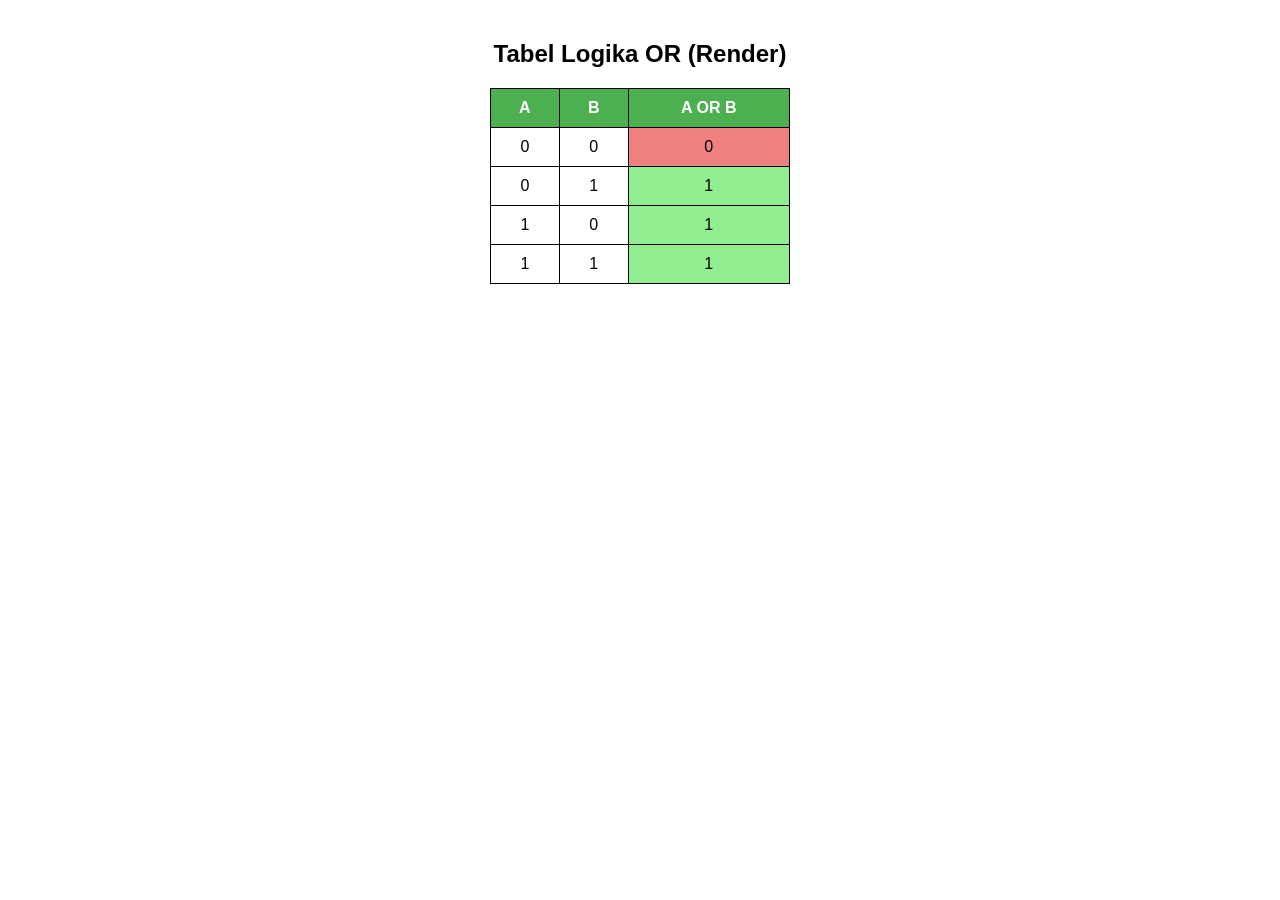
<file: 06/index.html>
<!DOCTYPE html>
<html lang="id">
<head>
    <meta charset="UTF-8">
    <title>Tabel Logika OR</title>
    <style>
        body {
            font-family: Arial, sans-serif;
            text-align: center;
            margin-top: 40px;
        }
        table {
            margin: auto;
            border-collapse: collapse;
            width: 300px;
        }
        th, td {
            border: 1px solid black;
            padding: 10px;
        }
        th {
            background-color: #4CAF50;
            color: white;
        }
        .true {
            background-color: #90ee90;
        }
        .false {
            background-color: #f08080;
        }
    </style>
</head>
<body>

<h2>Tabel Logika OR (Render)</h2>

<table>
    <tr>
        <th>A</th>
        <th>B</th>
        <th>A OR B</th>
    </tr>
    <tr>
        <td>0</td>
        <td>0</td>
        <td class="false">0</td>
    </tr>
    <tr>
        <td>0</td>
        <td>1</td>
        <td class="true">1</td>
    </tr>
    <tr>
        <td>1</td>
        <td>0</td>
        <td class="true">1</td>
    </tr>
    <tr>
        <td>1</td>
        <td>1</td>
        <td class="true">1</td>
    </tr>
</table>

</body>
</html>
</file>
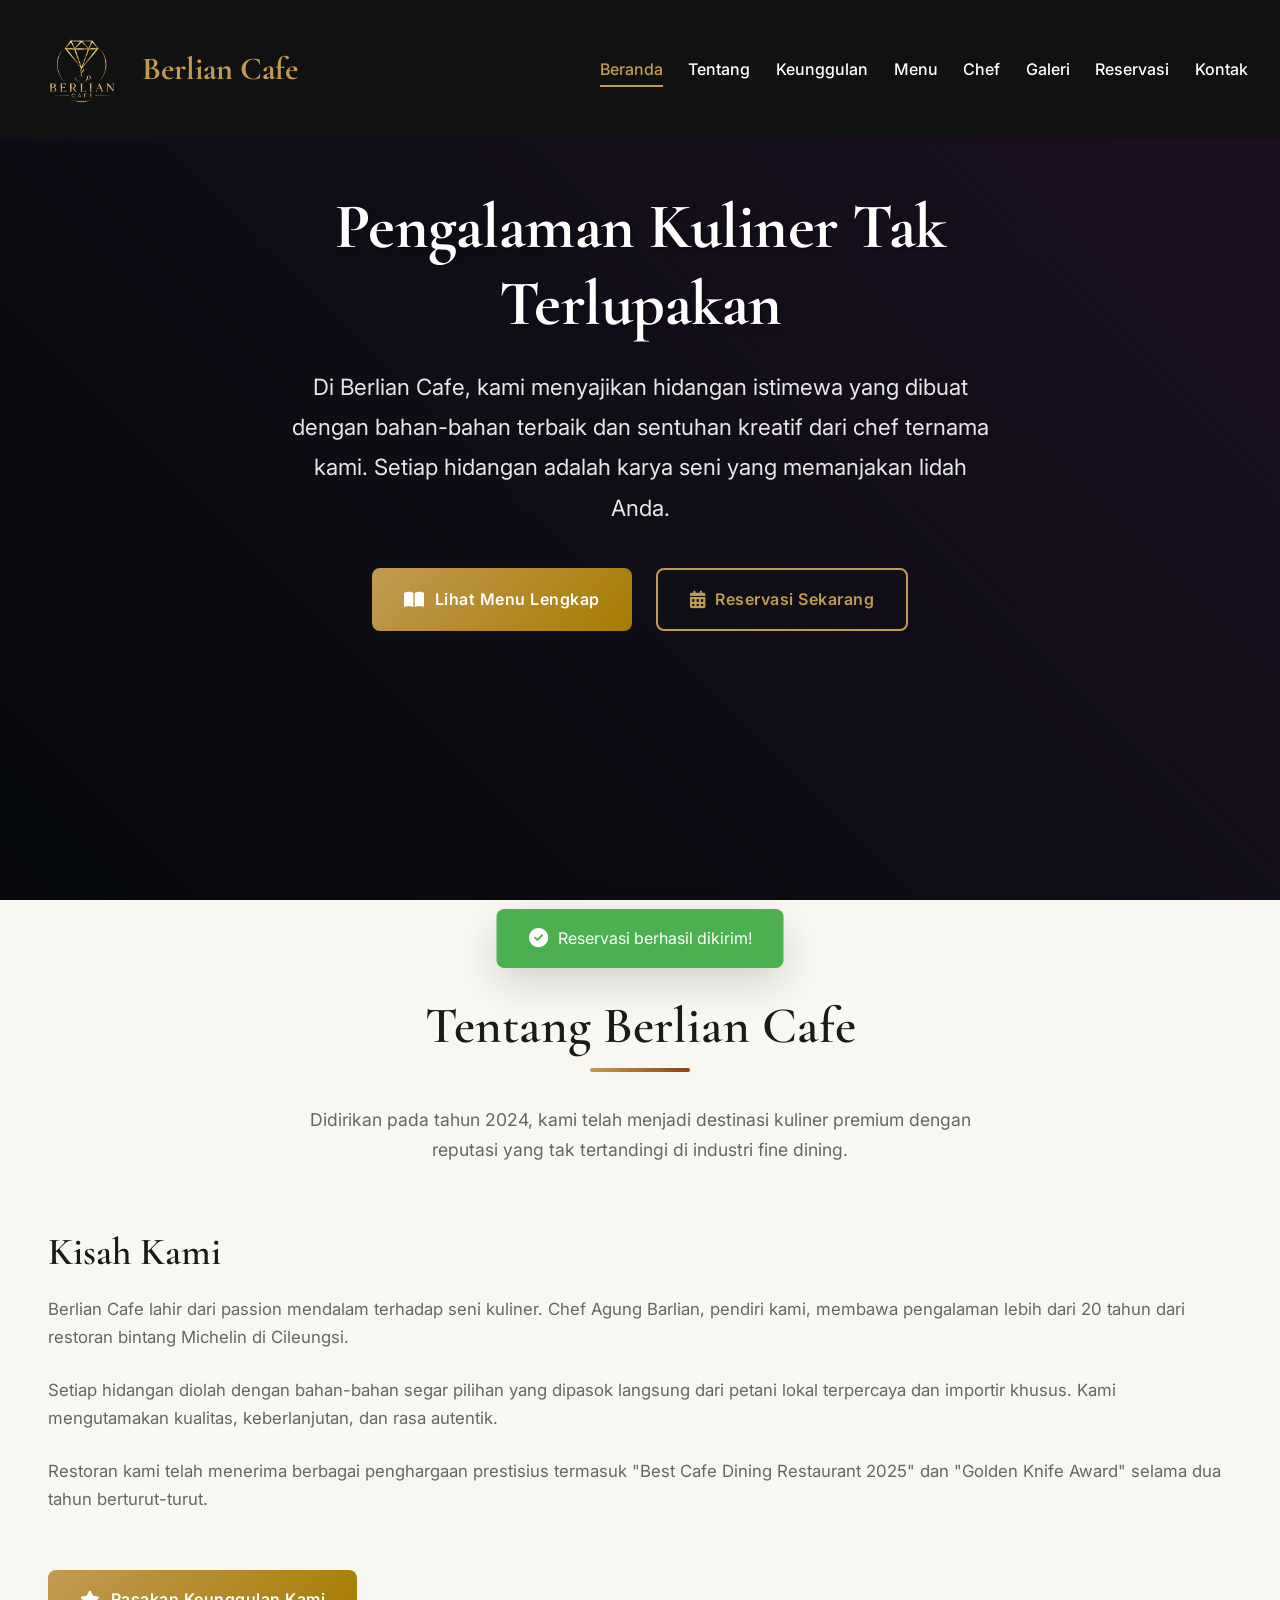
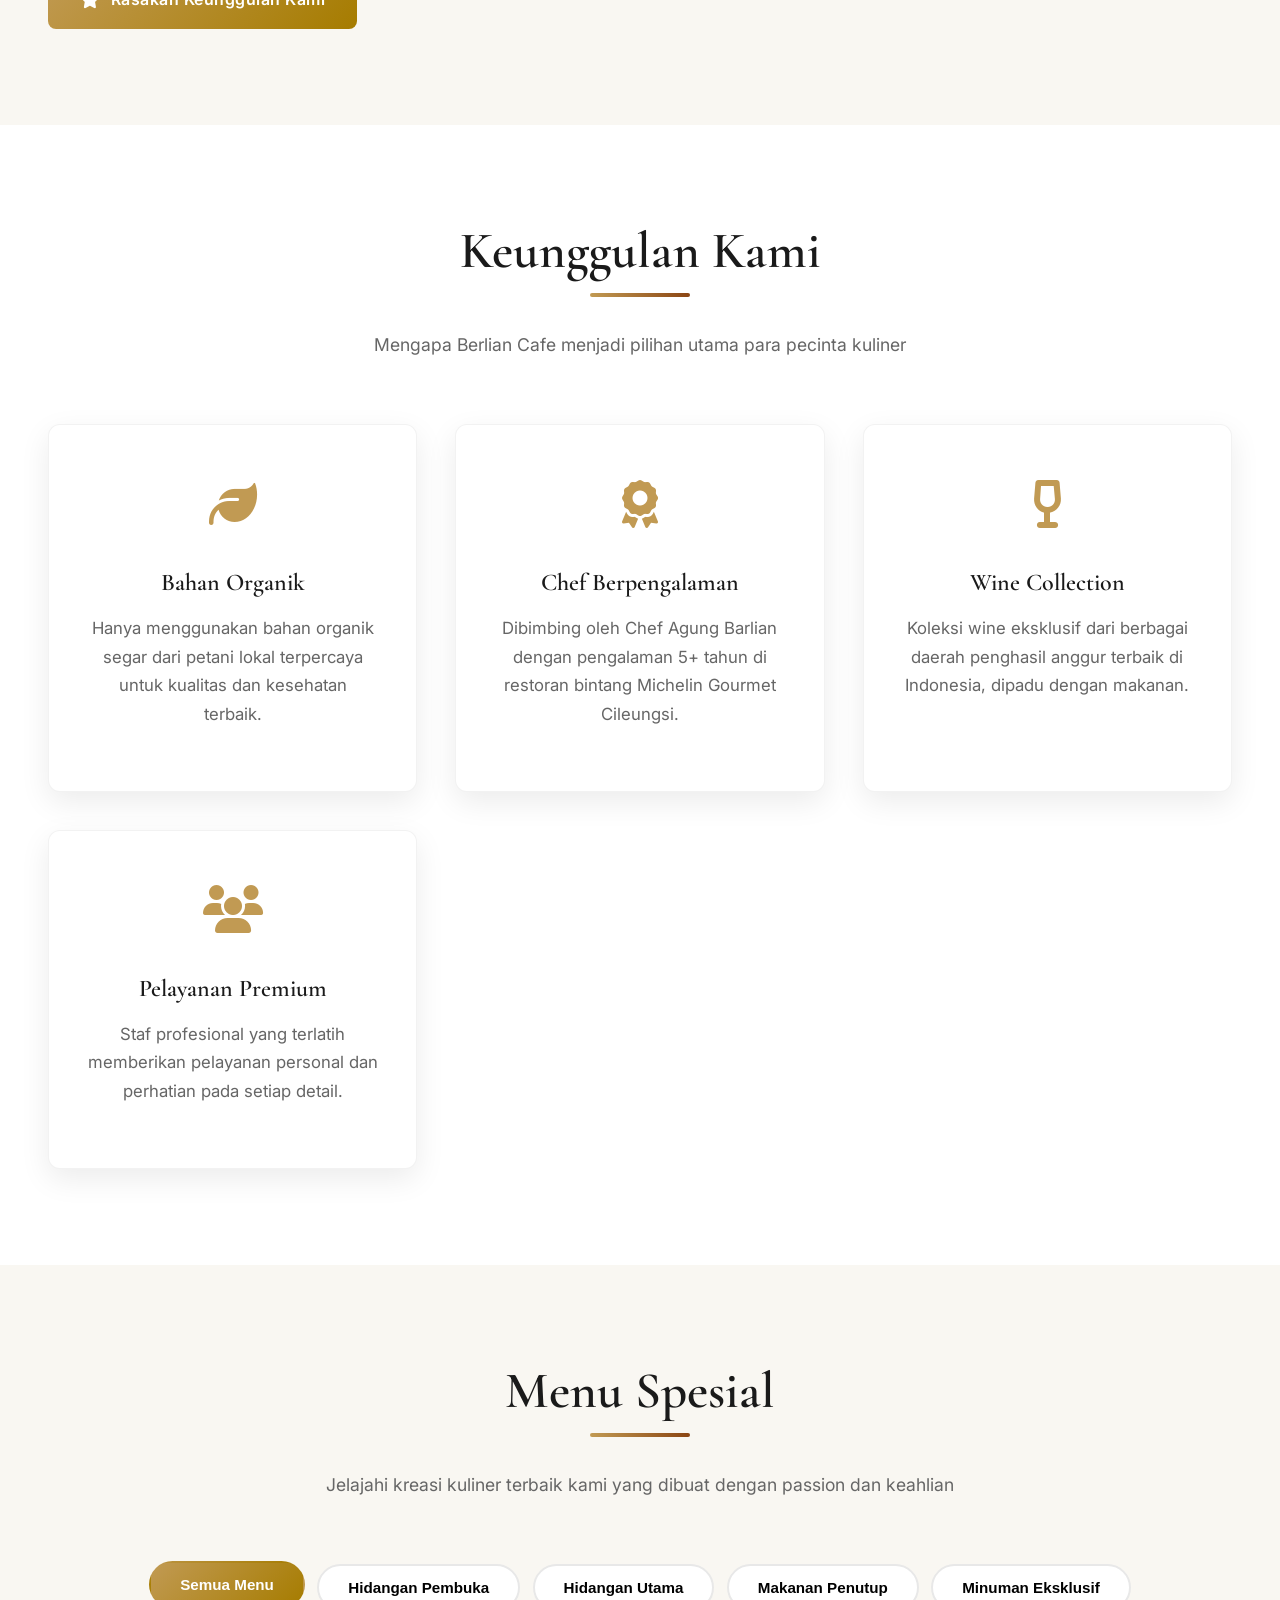
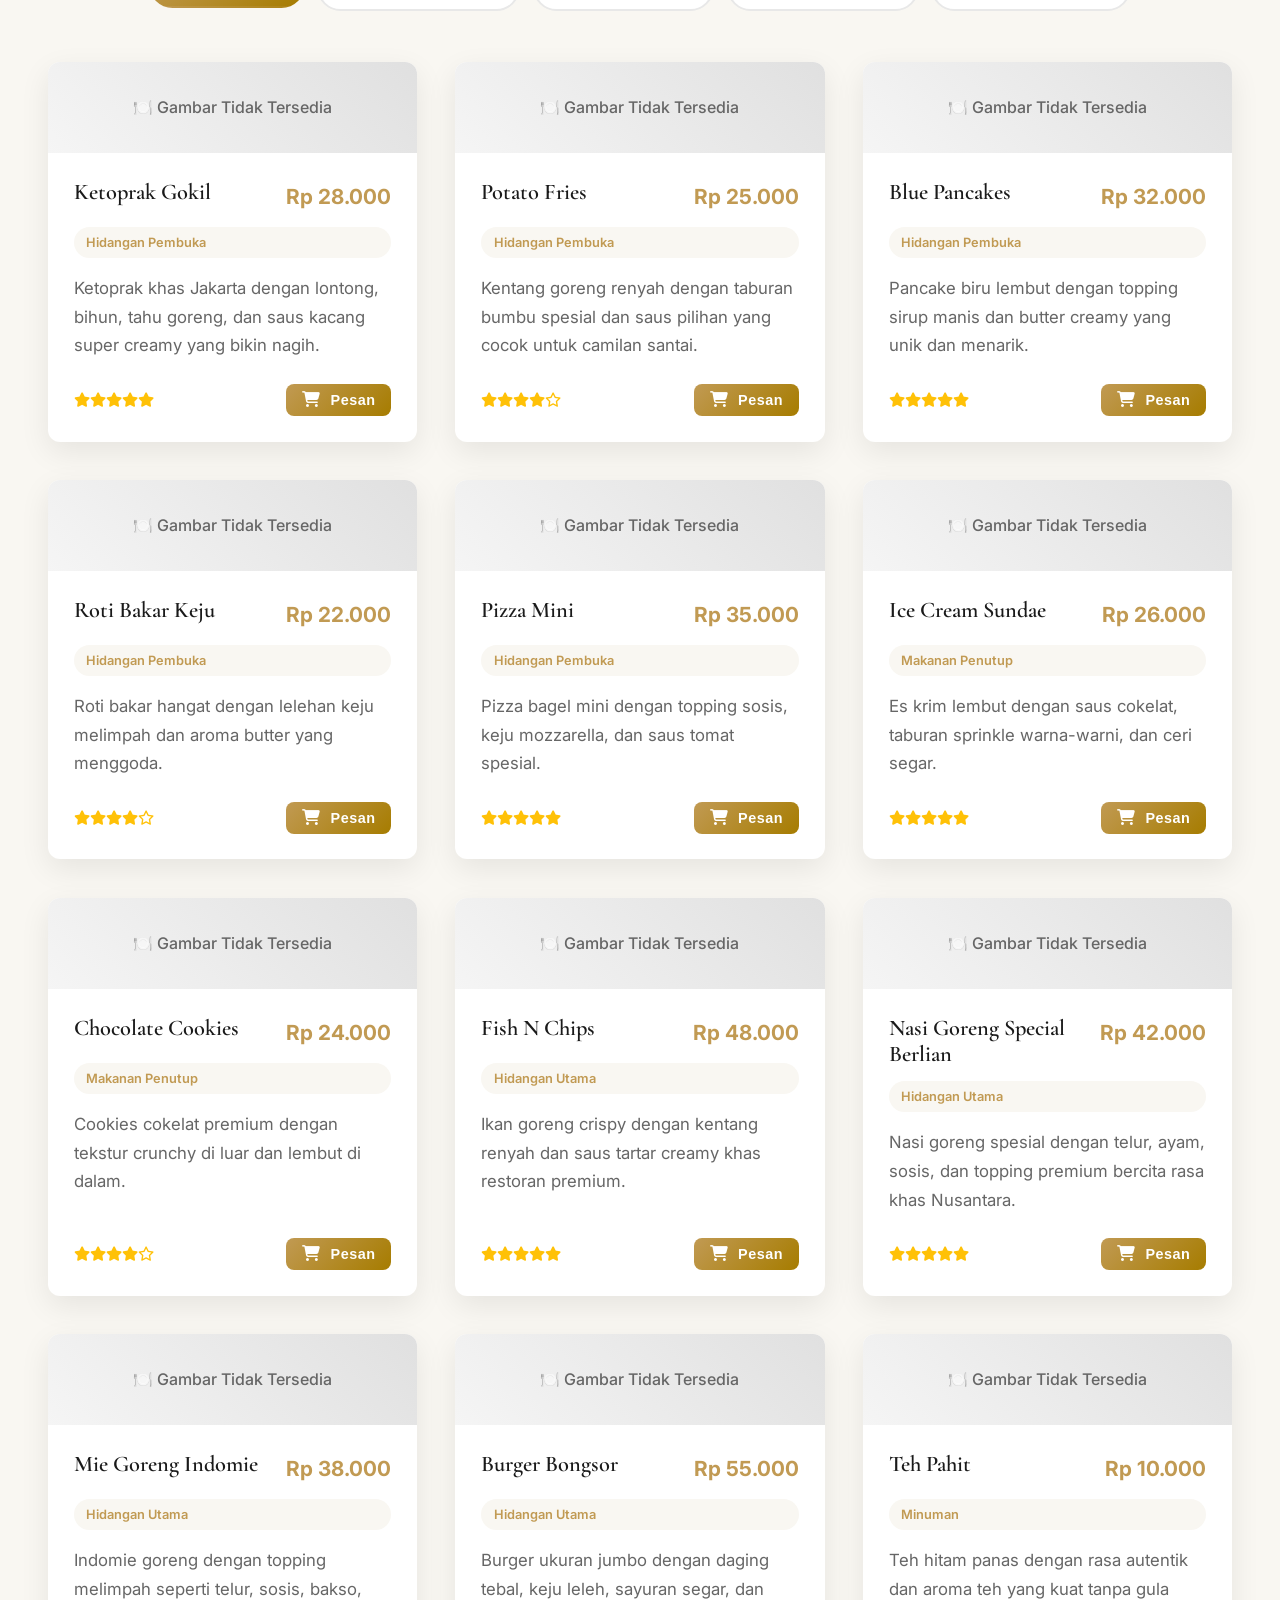
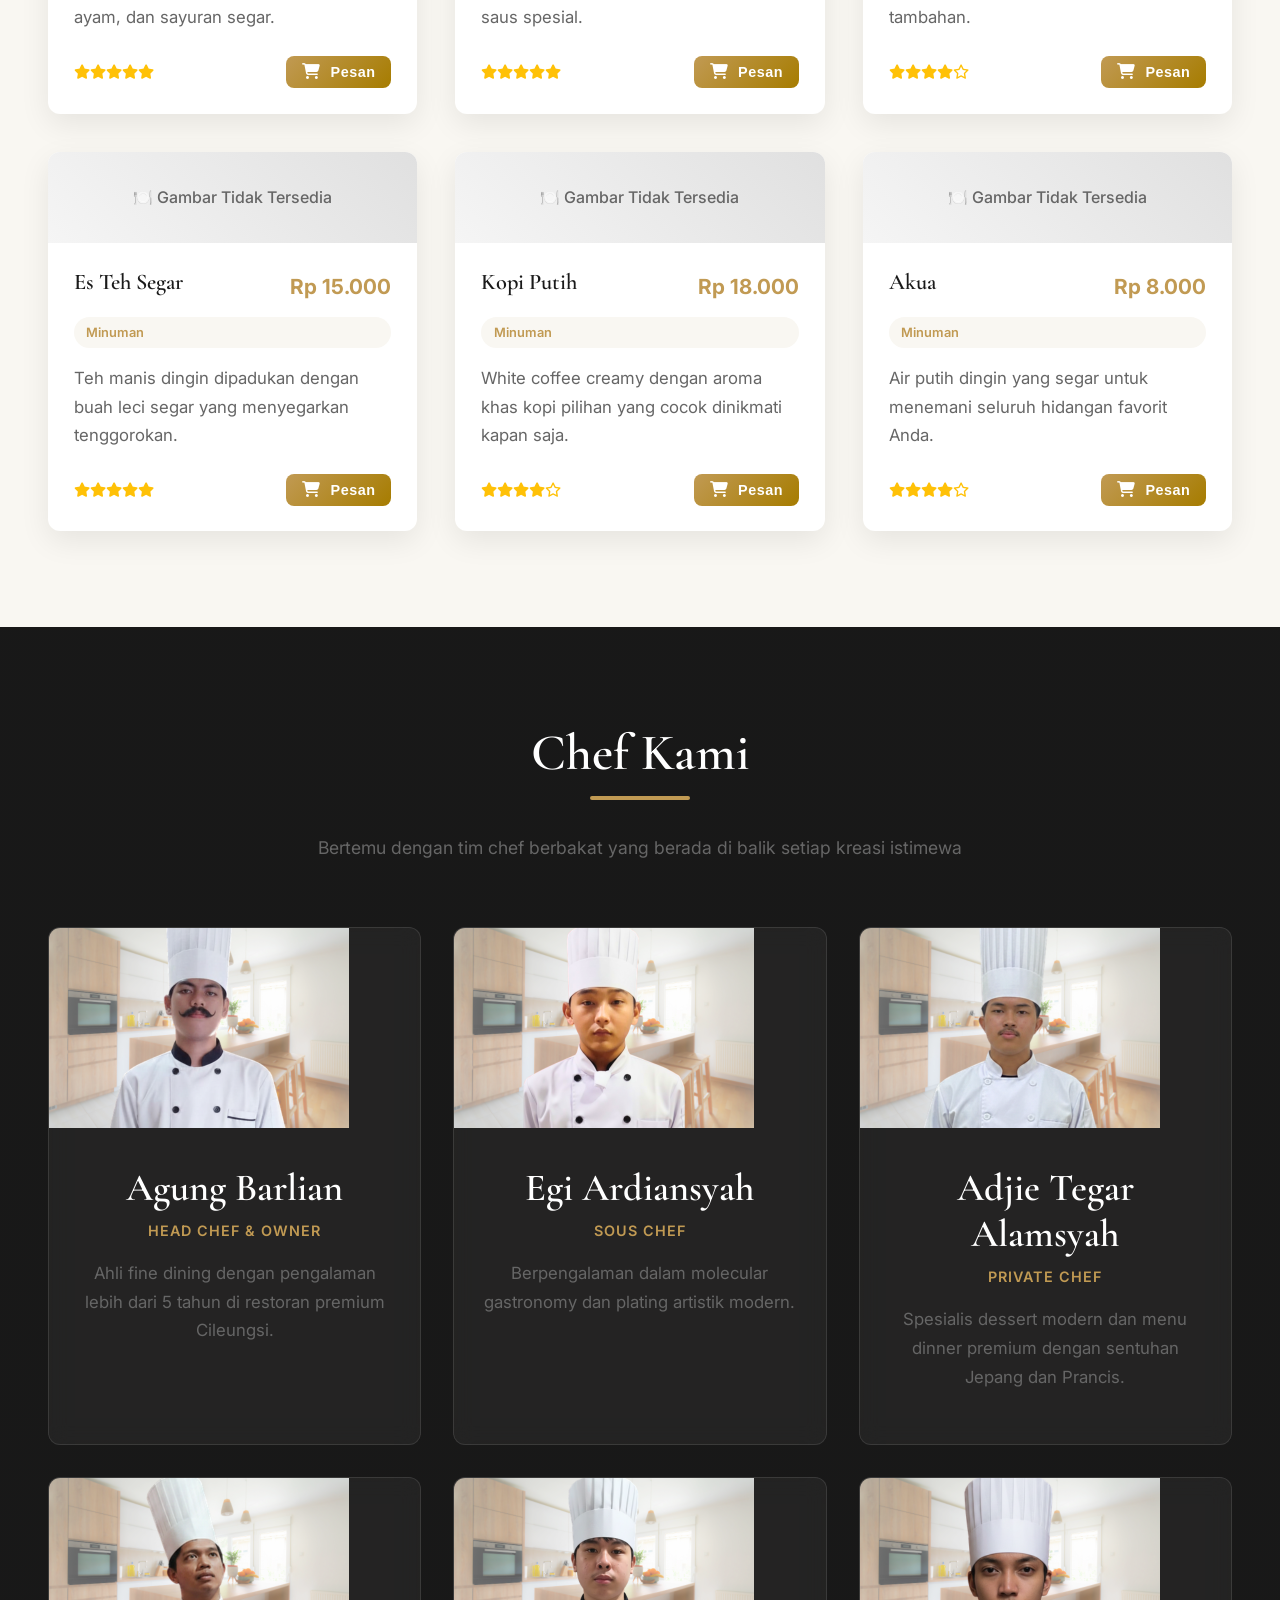
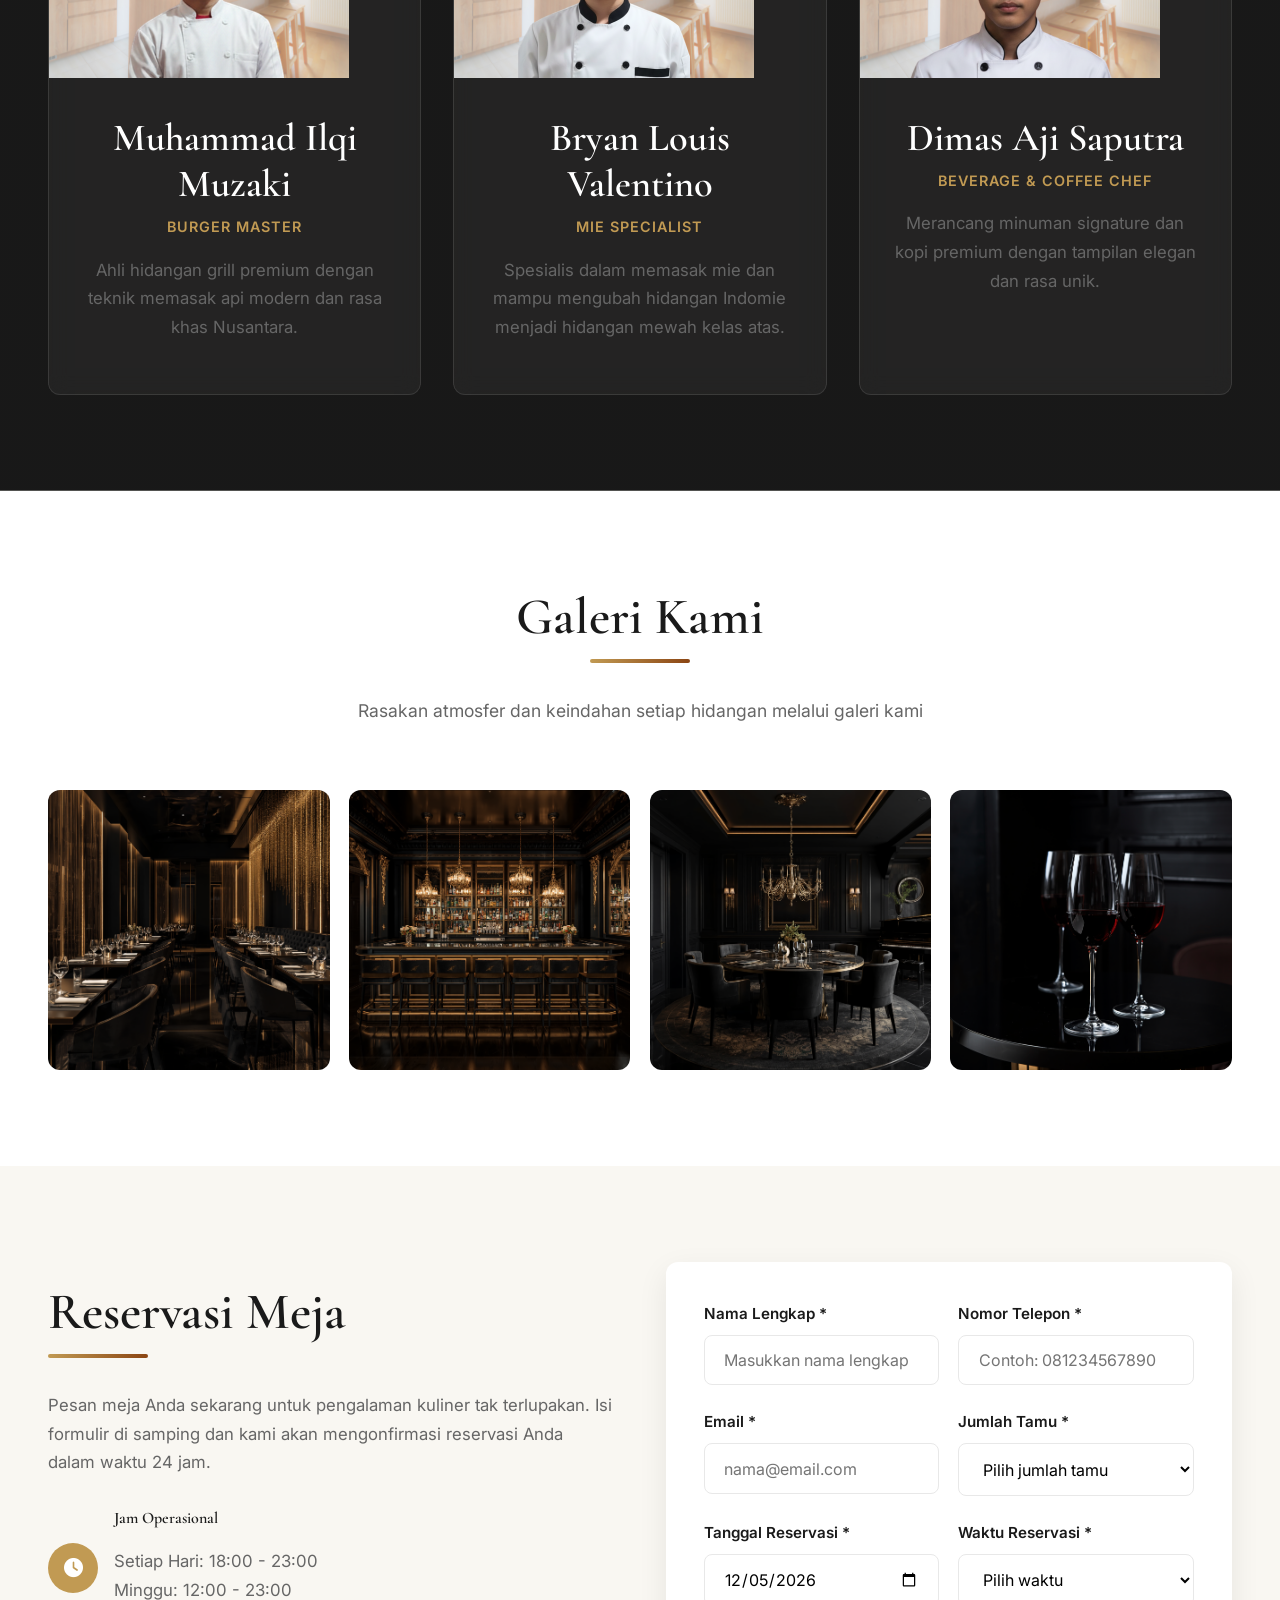
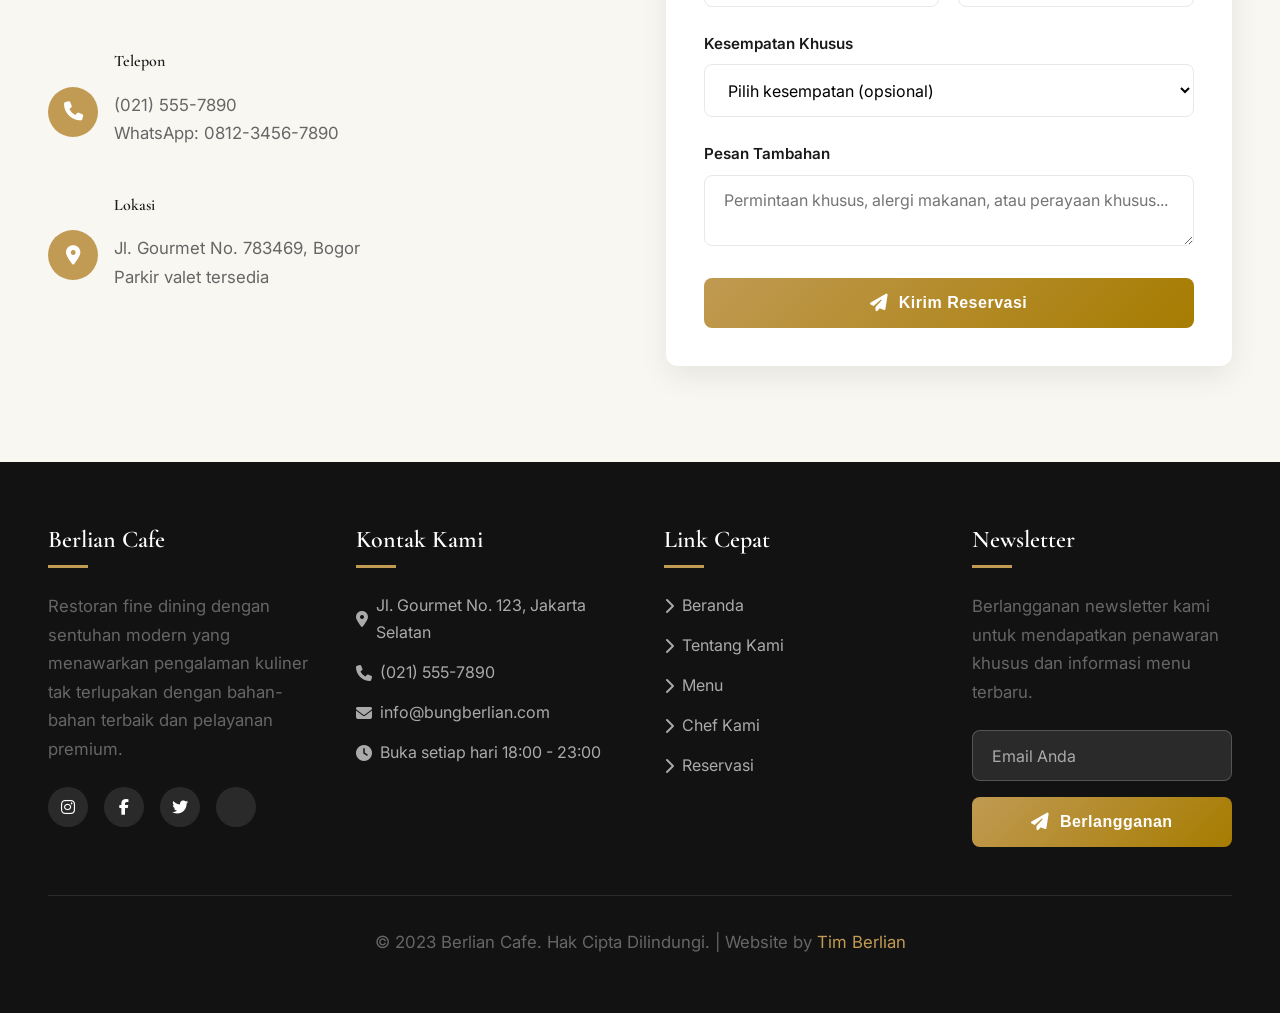
<file: UTS/index.html>
<!DOCTYPE html>
<html lang="id">
<head>
    <meta charset="UTF-8">
    <meta name="viewport" content="width=device-width, initial-scale=1.0">
    <title>Berlian Cafe - Restoran Fine Dining Premium</title>
    <link rel="stylesheet" href="https://cdnjs.cloudflare.com/ajax/libs/font-awesome/6.4.0/css/all.min.css">
    <link href="https://fonts.googleapis.com/css2?family=Cormorant+Garamond:wght@300;400;500;600;700&family=Inter:wght@300;400;500;600;700&display=swap" rel="stylesheet">
    <link rel="stylesheet" href="style.css">
</head>
<body>
    <!-- Header & Navigation -->
    <header id="header">
        <div class="container nav-container">
            <a href="#home" class="logo">
                <img src="https://bluefire7860.github.io/pw/gambar/logo.png" alt="Logo">
                <span>Berlian Cafe</span>
            </a>
            
            <button class="mobile-menu-btn" id="mobileMenuBtn" aria-label="Toggle menu">
                <i class="fas fa-bars"></i>
            </button>
            
            <ul class="nav-links" id="navLinks">
                <li><a href="#home" class="active">Beranda</a></li>
                <li><a href="#about">Tentang</a></li>
                <li><a href="#features">Keunggulan</a></li>
                <li><a href="#menu">Menu</a></li>
                <li><a href="#chefs">Chef</a></li>
                <li><a href="#gallery">Galeri</a></li>
                <li><a href="#reservation">Reservasi</a></li>
                <li><a href="#contact">Kontak</a></li>
            </ul>
        </div>
    </header>

    <!-- Hero Section -->
    <section class="hero" id="home">
        <div class="container">
            <div class="hero-content">
                <h1 class="fade-in">Pengalaman Kuliner Tak Terlupakan</h1>
                <p class="fade-in">Di Berlian Cafe, kami menyajikan hidangan istimewa yang dibuat dengan bahan-bahan terbaik dan sentuhan kreatif dari chef ternama kami. Setiap hidangan adalah karya seni yang memanjakan lidah Anda.</p>
                <div class="hero-btns fade-in">
                    <a href="#menu" class="btn">
                        <i class="fas fa-book-open"></i>
                        Lihat Menu Lengkap
                    </a>
                    <a href="#reservation" class="btn btn-secondary">
                        <i class="fas fa-calendar-alt"></i>
                        Reservasi Sekarang
                    </a>
                </div>
            </div>
        </div>
    </section>

    <!-- About Section -->
    <section class="about" id="about">
        <div class="container">
            <div class="section-title fade-in">
                <h2>Tentang Berlian Cafe</h2>
                <p>Didirikan pada tahun 2024, kami telah menjadi destinasi kuliner premium dengan reputasi yang tak tertandingi di industri fine dining.</p>
            </div>
            
            <div class="about-content">
                <div class="about-text fade-in">
                    <h3>Kisah Kami</h3>
                    <p>Berlian Cafe lahir dari passion mendalam terhadap seni kuliner. Chef Agung Barlian, pendiri kami, membawa pengalaman lebih dari 20 tahun dari restoran bintang Michelin di Cileungsi.</p>
                    <p>Setiap hidangan diolah dengan bahan-bahan segar pilihan yang dipasok langsung dari petani lokal terpercaya dan importir khusus. Kami mengutamakan kualitas, keberlanjutan, dan rasa autentik.</p>
                    <p>Restoran kami telah menerima berbagai penghargaan prestisius termasuk "Best Cafe Dining Restaurant 2025" dan "Golden Knife Award" selama dua tahun berturut-turut.</p>
                    <a href="#reservation" class="btn mt-2">
                        <i class="fas fa-star"></i>
                        Rasakan Keunggulan Kami
                    </a>
                </div>
            </div>
        </div>
    </section>

    <!-- Features Section -->
    <section class="features" id="features">
        <div class="container">
            <div class="section-title fade-in">
                <h2>Keunggulan Kami</h2>
                <p>Mengapa Berlian Cafe menjadi pilihan utama para pecinta kuliner</p>
            </div>
            
            <div class="features-grid">
                <div class="feature-card fade-in">
                    <div class="feature-icon">
                        <i class="fas fa-leaf"></i>
                    </div>
                    <h3>Bahan Organik</h3>
                    <p>Hanya menggunakan bahan organik segar dari petani lokal terpercaya untuk kualitas dan kesehatan terbaik.</p>
                </div>
                
                <div class="feature-card fade-in">
                    <div class="feature-icon">
                        <i class="fas fa-award"></i>
                    </div>
                    <h3>Chef Berpengalaman</h3>
                    <p>Dibimbing oleh Chef Agung Barlian dengan pengalaman 5+ tahun di restoran bintang Michelin Gourmet Cileungsi.</p>
                </div>
                
                <div class="feature-card fade-in">
                    <div class="feature-icon">
                        <i class="fas fa-wine-glass-alt"></i>
                    </div>
                    <h3>Wine Collection</h3>
                    <p>Koleksi wine eksklusif dari berbagai daerah penghasil anggur terbaik di Indonesia, dipadu dengan makanan.</p>
                </div>
                
                <div class="feature-card fade-in">
                    <div class="feature-icon">
                        <i class="fas fa-users"></i>
                    </div>
                    <h3>Pelayanan Premium</h3>
                    <p>Staf profesional yang terlatih memberikan pelayanan personal dan perhatian pada setiap detail.</p>
                </div>
            </div>
        </div>
    </section>

    <!-- Menu Section -->
    <section class="menu" id="menu">
        <div class="container">
            <div class="section-title fade-in">
                <h2>Menu Spesial</h2>
                <p>Jelajahi kreasi kuliner terbaik kami yang dibuat dengan passion dan keahlian</p>
            </div>
            
            <div class="menu-categories fade-in">
                <button class="category-btn active" data-category="all">Semua Menu</button>
                <button class="category-btn" data-category="appetizer">Hidangan Pembuka</button>
                <button class="category-btn" data-category="main">Hidangan Utama</button>
                <button class="category-btn" data-category="dessert">Makanan Penutup</button>
                <button class="category-btn" data-category="drink">Minuman Eksklusif</button>
            </div>
            
            <div class="menu-items" id="menuItems"></div>
        </div>
    </section>

    <!-- Chef Section -->
    <section class="chef-section" id="chefs">
        <div class="container">
            <div class="section-title fade-in">
                <h2>Chef Kami</h2>
                <p>Bertemu dengan tim chef berbakat yang berada di balik setiap kreasi istimewa</p>
            </div>
            
            <div class="chef-grid">
                <div class="chef-card fade-in">
                <img src="https://bluefire7860.github.io/pw/gambar/berlian.png">
                    <div class="chef-info">
                        <h3>Agung Barlian</h3>
                        <p class="chef-role">HEAD CHEF & OWNER</p>
                        <p>Ahli fine dining dengan pengalaman lebih dari 5 tahun di restoran premium Cileungsi.</p>
                    </div>
                </div>

                <div class="chef-card fade-in">
                    <img src="https://bluefire7860.github.io/pw/gambar/egi.png">
                    <div class="chef-info">
                        <h3>Egi Ardiansyah</h3>
                        <p class="chef-role">SOUS CHEF</p>
                        <p>Berpengalaman dalam molecular gastronomy dan plating artistik modern.</p>
                    </div>
                </div>
            
                <div class="chef-card fade-in">
                    <img src="https://bluefire7860.github.io/pw/gambar/adjie.png">
                    <div class="chef-info">
                        <h3>Adjie Tegar Alamsyah</h3>
                        <p class="chef-role">PRIVATE CHEF</p>
                        <p>Spesialis dessert modern dan menu dinner premium dengan sentuhan Jepang dan Prancis.</p>
                    </div>
                </div>
            
                <div class="chef-card fade-in">
                    <img src="https://bluefire7860.github.io/pw/gambar/ilqi.png">
                    <div class="chef-info">
                        <h3>Muhammad Ilqi Muzaki</h3>
                        <p class="chef-role">BURGER MASTER</p>
                        <p>Ahli hidangan grill premium dengan teknik memasak api modern dan rasa khas Nusantara.</p>
                    </div>
                </div>
            
                <div class="chef-card fade-in">
                    <img src="https://bluefire7860.github.io/pw/gambar/bryan.png">
                    <div class="chef-info">
                        <h3>Bryan Louis Valentino</h3>
                        <p class="chef-role">MIE SPECIALIST</p>
                        <p>Spesialis dalam memasak mie dan mampu mengubah hidangan Indomie menjadi hidangan mewah kelas atas.</p>
                    </div>
                </div>
            
                <div class="chef-card fade-in">
                    <img src="https://bluefire7860.github.io/pw/gambar/dimas.png">
                    <div class="chef-info">
                        <h3>Dimas Aji Saputra</h3>
                        <p class="chef-role">BEVERAGE & COFFEE CHEF</p>
                        <p>Merancang minuman signature dan kopi premium dengan tampilan elegan dan rasa unik.</p>
                    </div>
                </div>
            </div>
        </div>
    </section>

    <!-- Gallery Section -->
    <section class="gallery" id="gallery">
        <div class="container">
            <div class="section-title fade-in">
                <h2>Galeri Kami</h2>
                <p>Rasakan atmosfer dan keindahan setiap hidangan melalui galeri kami</p>
            </div>
            <div class="gallery-grid">
                <div class="gallery-item fade-in">
                    <img src="https://bluefire7860.github.io/pw/gambar/2.png" alt="Gallery">
                    <div class="gallery-overlay">
                        <h4 style="color: white;">Dining Room</h4>
                    </div>
                </div>
                <div class="gallery-item fade-in">
                    <img src="https://bluefire7860.github.io/pw/gambar/3.png" alt="Gallery">
                    <div class="gallery-overlay">
                        <h4 style="color: white;">Berlian Bar Station</h4>
                    </div>
                </div>
                <div class="gallery-item fade-in">
                    <img src="https://bluefire7860.github.io/pw/gambar/4.png" alt="Gallery">
                    <div class="gallery-overlay">
                        <h4 style="color: white;">VIP Room Exclusive</h4>
                    </div>
                </div>
                <div class="gallery-item fade-in">
                    <img src="https://bluefire7860.github.io/pw/gambar/5.png" alt="Gallery">
                    <div class="gallery-overlay">
                        <h4 style="color: white;">Our Very High Quality Wine</h4>
                    </div>
                </div>
            </div>
        </div>
    </section>

    <!-- Reservation Section -->
    <section class="reservation" id="reservation">
        <div class="container">
            <div class="reservation-container">
                <div class="reservation-info fade-in">
                    <h2>Reservasi Meja</h2>
                    <p>Pesan meja Anda sekarang untuk pengalaman kuliner tak terlupakan. Isi formulir di samping dan kami akan mengonfirmasi reservasi Anda dalam waktu 24 jam.</p>
                    
                    <div class="reservation-details">
                        <div class="detail-item">
                            <div class="detail-icon"><i class="fas fa-clock"></i></div>
                            <div>
                                <h4>Jam Operasional</h4>
                                <p>Setiap Hari: 18:00 - 23:00<br>Minggu: 12:00 - 23:00</p>
                            </div>
                        </div>
                        
                        <div class="detail-item">
                            <div class="detail-icon"><i class="fas fa-phone"></i></div>
                            <div>
                                <h4>Telepon</h4>
                                <p>(021) 555-7890<br>WhatsApp: 0812-3456-7890</p>
                            </div>
                        </div>
                        
                        <div class="detail-item">
                            <div class="detail-icon"><i class="fas fa-map-marker-alt"></i></div>
                            <div>
                                <h4>Lokasi</h4>
                                <p>Jl. Gourmet No. 783469, Bogor<br>Parkir valet tersedia</p>
                            </div>
                        </div>
                    </div>
                </div>
                
                <div class="reservation-form fade-in">
                    <form id="reservationForm">
                        <div class="form-row">
                            <div class="form-group">
                                <label for="name">Nama Lengkap *</label>
                                <input type="text" id="name" required placeholder="Masukkan nama lengkap">
                            </div>
                            <div class="form-group">
                                <label for="phone">Nomor Telepon *</label>
                                <input type="tel" id="phone" required placeholder="Contoh: 081234567890">
                            </div>
                        </div>
                        
                        <div class="form-row">
                            <div class="form-group">
                                <label for="email">Email *</label>
                                <input type="email" id="email" required placeholder="nama@email.com">
                            </div>
                            <div class="form-group">
                                <label for="guests">Jumlah Tamu *</label>
                                <select id="guests" required>
                                    <option value="">Pilih jumlah tamu</option>
                                    <option value="1">1 Orang</option>
                                    <option value="2">2 Orang</option>
                                    <option value="3-4">3-4 Orang</option>
                                    <option value="5-6">5-6 Orang</option>
                                    <option value="7+">7+ Orang (Group)</option>
                                </select>
                            </div>
                        </div>
                        
                        <div class="form-row">
                            <div class="form-group">
                                <label for="date">Tanggal Reservasi *</label>
                                <input type="date" id="date" required>
                            </div>
                            <div class="form-group">
                                <label for="time">Waktu Reservasi *</label>
                                <select id="time" required>
                                    <option value="">Pilih waktu</option>
                                    <option value="18:00">18:00</option>
                                    <option value="18:30">18:30</option>
                                    <option value="19:00">19:00</option>
                                    <option value="19:30">19:30</option>
                                    <option value="20:00">20:00</option>
                                    <option value="20:30">20:30</option>
                                    <option value="21:00">21:00</option>
                                </select>
                            </div>
                        </div>
                        
                        <div class="form-group">
                            <label for="occasion">Kesempatan Khusus</label>
                            <select id="occasion">
                                <option value="">Pilih kesempatan (opsional)</option>
                                <option value="anniversary">Anniversary</option>
                                <option value="birthday">Ulang Tahun</option>
                                <option value="business">Makan Bisnis</option>
                                <option value="date">Kencan</option>
                                <option value="family">Keluarga</option>
                            </select>
                        </div>
                        
                        <div class="form-group">
                            <label for="message">Pesan Tambahan</label>
                            <textarea id="message" placeholder="Permintaan khusus, alergi makanan, atau perayaan khusus..."></textarea>
                        </div>
                        
                        <button type="submit" class="btn" id="submitBtn" style="width: 100%;">
                            <i class="fas fa-paper-plane"></i> Kirim Reservasi
                        </button>
                    </form>
                </div>
            </div>
        </div>
    </section>

    <!-- Footer -->
    <footer id="contact">
        <div class="container">
            <div class="footer-content">
                <div class="footer-column">
                    <h3>Berlian Cafe</h3>
                    <p>Restoran fine dining dengan sentuhan modern yang menawarkan pengalaman kuliner tak terlupakan dengan bahan-bahan terbaik dan pelayanan premium.</p>
                    <div class="social-links">
                        <a href="#" aria-label="Instagram"><i class="fab fa-instagram"></i></a>
                        <a href="#" aria-label="Facebook"><i class="fab fa-facebook-f"></i></a>
                        <a href="#" aria-label="Twitter"><i class="fab fa-twitter"></i></a>
                        <a href="#" aria-label="TripAdvisor"><i class="fab fa-tripadvisor"></i></a>
                    </div>
                </div>
                
                <div class="footer-column">
                    <h3>Kontak Kami</h3>
                    <ul class="footer-links">
                        <li><a href="#"><i class="fas fa-map-marker-alt"></i> Jl. Gourmet No. 123, Jakarta Selatan</a></li>
                        <li><a href="tel:+62215557890"><i class="fas fa-phone"></i> (021) 555-7890</a></li>
                        <li><a href="mailto:info@bungberlian.com"><i class="fas fa-envelope"></i> info@bungberlian.com</a></li>
                        <li><a href="#"><i class="fas fa-clock"></i> Buka setiap hari 18:00 - 23:00</a></li>
                    </ul>
                </div>
                
                <div class="footer-column">
                    <h3>Link Cepat</h3>
                    <ul class="footer-links">
                        <li><a href="#home"><i class="fas fa-chevron-right"></i> Beranda</a></li>
                        <li><a href="#about"><i class="fas fa-chevron-right"></i> Tentang Kami</a></li>
                        <li><a href="#menu"><i class="fas fa-chevron-right"></i> Menu</a></li>
                        <li><a href="#chefs"><i class="fas fa-chevron-right"></i> Chef Kami</a></li>
                        <li><a href="#reservation"><i class="fas fa-chevron-right"></i> Reservasi</a></li>
                    </ul>
                </div>
                
                <div class="footer-column">
                    <h3>Newsletter</h3>
                    <p>Berlangganan newsletter kami untuk mendapatkan penawaran khusus dan informasi menu terbaru.</p>
                    <form class="newsletter-form" id="newsletterForm">
                        <input type="email" placeholder="Email Anda" required>
                        <button type="submit" class="btn" style="width: 100%;"><i class="fas fa-paper-plane"></i> Berlangganan</button>
                    </form>
                </div>
            </div>
            
            <div class="copyright">
                <p>&copy; 2023 Berlian Cafe. Hak Cipta Dilindungi. | Website by <span class="text-primary">Tim Berlian</span></p>
            </div>
        </div>
    </footer>

    <!-- Back to Top Button -->
    <a href="#home" class="back-to-top" id="backToTop" aria-label="Back to top"><i class="fas fa-chevron-up"></i></a>

    <!-- Toast Notification -->
    <div class="toast" id="toast">
        <i class="fas fa-check-circle"></i>
        <span id="toastMessage">Reservasi berhasil dikirim!</span>
    </div>

    <!-- Shopping Cart Floating Button -->
    <div class="cart-floating" id="cartFloating">
        <button class="cart-btn" id="cartBtn">
            <i class="fas fa-shopping-cart"></i>
            <span class="cart-count" id="cartCount">0</span>
        </button>
    </div>

    <!-- Payment Modal -->
    <div class="payment-modal" id="paymentModal">
        <div class="payment-modal-content">
            <div class="payment-modal-header">
                <h2><i class="fas fa-credit-card"></i> Pembayaran</h2>
                <button class="payment-close-btn" id="paymentCloseBtn">&times;</button>
            </div>
            <div class="payment-modal-body">
                <div class="payment-steps">
                    <div class="step active" id="step1">
                        <h3>1. Ringkasan Pesanan</h3>
                        <div class="order-summary" id="orderSummary"></div>
                        <div class="order-total">
                            <div class="total-row"><span>Subtotal</span><span id="subtotal">Rp 0</span></div>
                            <div class="total-row"><span>Pajak (10%)</span><span id="tax">Rp 0</span></div>
                            <div class="total-row total"><span><strong>Total Pembayaran</strong></span><span id="totalAmount"><strong>Rp 0</strong></span></div>
                        </div>
                    </div>
                    
                    <div class="step" id="step2">
                        <h3>2. Pilih Metode Pembayaran</h3>
                        <div class="payment-methods">
                            <div class="payment-method active" data-method="qris"><i class="fas fa-qrcode"></i><span>QRIS</span></div>
                            <div class="payment-method" data-method="transfer"><i class="fas fa-university"></i><span>Transfer Bank</span></div>
                            <div class="payment-method" data-method="cash"><i class="fas fa-money-bill-wave"></i><span>Tunai di Tempat</span></div>
                            <div class="payment-method" data-method="card"><i class="fas fa-credit-card"></i><span>Kartu Kredit/Debit</span></div>
                        </div>
                        
                        <div class="payment-details" id="qrisDetails">
                            <div class="qris-placeholder"><i class="fas fa-qrcode"></i><p>Scan QR Code untuk pembayaran</p></div>
                            <p class="payment-instruction">Scan QR code menggunakan aplikasi e-wallet atau mobile banking yang mendukung QRIS</p>
                        </div>
                        
                        <div class="payment-details" id="transferDetails" style="display: none;">
                            <div class="bank-accounts">
                                <div class="bank-account"><div class="bank-info"><i class="fas fa-university"></i><div><h4>BCA</h4><p>1234567890</p><p>Berlian Cafe Restaurant</p></div></div></div>
                                <div class="bank-account"><div class="bank-info"><i class="fas fa-university"></i><div><h4>Mandiri</h4><p>0987654321</p><p>Berlian Cafe Restaurant</p></div></div></div>
                            </div>
                            <p class="payment-instruction">Transfer ke salah satu rekening di atas</p>
                        </div>
                        
                        <div class="payment-details" id="cashDetails" style="display: none;">
                            <div class="cash-info"><i class="fas fa-money-bill-wave"></i><p>Bayar secara tunai saat Anda datang ke restoran.</p></div>
                        </div>
                        
                        <div class="payment-details" id="cardDetails" style="display: none;">
                            <form id="cardForm">
                                <div class="form-group"><label for="cardNumber">Nomor Kartu</label><input type="text" id="cardNumber" placeholder="1234 5678 9012 3456" maxlength="19"></div>
                                <div class="form-row">
                                    <div class="form-group"><label for="expiryDate">Masa Berlaku</label><input type="text" id="expiryDate" placeholder="MM/YY" maxlength="5"></div>
                                    <div class="form-group"><label for="cvv">CVV</label><input type="password" id="cvv" placeholder="123" maxlength="3"></div>
                                </div>
                                <div class="form-group"><label for="cardName">Nama di Kartu</label><input type="text" id="cardName" placeholder="Nama Lengkap"></div>
                            </form>
                        </div>
                    </div>
                    
                    <div class="step" id="step3">
                        <h3>3. Konfirmasi Pembayaran</h3>
                        <div class="confirmation-message">
                            <i class="fas fa-check-circle"></i>
                            <h4>Pesanan Anda Telah Diterima!</h4>
                            <p>Kode pemesanan: <strong id="orderCode">GH-2023-001</strong></p>
                            <p>Estimasi waktu penyiapan: <strong>30-45 menit</strong></p>
                        </div>
                    </div>
                </div>
            </div>
            <div class="payment-modal-footer">
                <button class="btn btn-secondary" id="prevBtn">Sebelumnya</button>
                <button class="btn" id="nextBtn">Lanjut</button>
                <button class="btn" id="payNowBtn" style="display: none;"><i class="fas fa-lock"></i> Bayar Sekarang</button>
            </div>
        </div>
    </div>

    <script>
        // Menu Data
        const menuData = [
    {
        id: 1,
        name: "Ketoprak Gokil",
        description: "Ketoprak khas Jakarta dengan lontong, bihun, tahu goreng, dan saus kacang super creamy yang bikin nagih.",
        price: 28000,
        category: "appetizer",
        rating: 5,
        image: "https://blog.exporthub.id/wp-content/uploads/2025/09/Ketoprak-dan-sejarahnya-scaled-e1758513328590-1536x1016.png"
    },
    {
        id: 2,
        name: "Potato Fries",
        description: "Kentang goreng renyah dengan taburan bumbu spesial dan saus pilihan yang cocok untuk camilan santai.",
        price: 25000,
        category: "appetizer",
        rating: 4,
        image: "https://images.unsplash.com/photo-1573080496219-bb080dd4f877?auto=format&fit=crop&w=800&q=80"
    },
    {
        id: 3,
        name: "Blue Pancakes",
        description: "Pancake biru lembut dengan topping sirup manis dan butter creamy yang unik dan menarik.",
        price: 32000,
        category: "appetizer",
        rating: 5,
        image: "https://thehintofrosemary.com/wp-content/uploads/2019/11/blue-spirulina-pancakes-1-1024x1024.jpg"
    },
    {
        id: 4,
        name: "Roti Bakar Keju",
        description: "Roti bakar hangat dengan lelehan keju melimpah dan aroma butter yang menggoda.",
        price: 22000,
        category: "appetizer",
        rating: 4,
        image: "https://www.dapurkobe.co.id/wp-content/uploads/roti-bakar-keju-milky.jpg"
    },
    {
        id: 5,
        name: "Pizza Mini",
        description: "Pizza bagel mini dengan topping sosis, keju mozzarella, dan saus tomat spesial.",
        price: 35000,
        category: "appetizer",
        rating: 5,
        image: "https://ohsnapmacros.com/wp-content/uploads/2023/09/Airfryerpizzabagels-21.jpg"
    },
    {
        id: 6,
        name: "Ice Cream Sundae",
        description: "Es krim lembut dengan saus cokelat, taburan sprinkle warna-warni, dan ceri segar.",
        price: 26000,
        category: "dessert",
        rating: 5,
        image: "https://3f4c2184e060ce99111b-f8c0985c8cb63a71df5cb7fd729edcab.ssl.cf2.rackcdn.com/media/6403/simple-vanilla-ice-cream.jpg"
    },
    {
        id: 7,
        name: "Chocolate Cookies",
        description: "Cookies cokelat premium dengan tekstur crunchy di luar dan lembut di dalam.",
        price: 24000,
        category: "dessert",
        rating: 4,
        image: "https://bakewithshivesh.com/wp-content/uploads/2020/09/IMG-8129-1-1170x617.jpg"
    },
    {
        id: 8,
        name: "Fish N Chips",
        description: "Ikan goreng crispy dengan kentang renyah dan saus tartar creamy khas restoran premium.",
        price: 48000,
        category: "main",
        rating: 5,
        image: "https://www.thespruceeats.com/thmb/NV-e7_v_5fNhLHawcsg0sblxArc=/750x0/filters:no_upscale():max_bytes(150000):strip_icc():format(webp)/best-fish-and-chips-recipe-434856-diana-rattray-20201-940a7d477e104156acfb042e8932cadd.jpg"
    },
    {
        id: 9,
        name: "Nasi Goreng Special Berlian",
        description: "Nasi goreng spesial dengan telur, ayam, sosis, dan topping premium bercita rasa khas Nusantara.",
        price: 42000,
        category: "main",
        rating: 5,
        image: "https://images.unsplash.com/photo-1512058564366-18510be2db19?auto=format&fit=crop&w=800&q=80"
    },
    {
        id: 10,
        name: "Mie Goreng Indomie",
        description: "Indomie goreng dengan topping melimpah seperti telur, sosis, bakso, ayam, dan sayuran segar.",
        price: 38000,
        category: "main",
        rating: 5,
        image: "https://images.unsplash.com/photo-1612929633738-8fe44f7ec841?auto=format&fit=crop&w=800&q=80"
    },
    {
        id: 11,
        name: "Burger Bongsor",
        description: "Burger ukuran jumbo dengan daging tebal, keju leleh, sayuran segar, dan saus spesial.",
        price: 55000,
        category: "main",
        rating: 5,
        image: "https://images.unsplash.com/photo-1568901346375-23c9450c58cd?auto=format&fit=crop&w=800&q=80"
    },
    {
        id: 12,
        name: "Teh Pahit",
        description: "Teh hitam panas dengan rasa autentik dan aroma teh yang kuat tanpa gula tambahan.",
        price: 10000,
        category: "drink",
        rating: 4,
        image: "https://enesis.com/wp-content/uploads/2021/01/Fakta-Unik-Seputar-Teh-Hitam.jpg"
    },
    {
        id: 13,
        name: "Es Teh Segar",
        description: "Teh manis dingin dipadukan dengan buah leci segar yang menyegarkan tenggorokan.",
        price: 15000,
        category: "drink",
        rating: 5,
        image: "https://img.okezone.com/content/2020/10/06/298/2289456/resep-lengkap-es-teh-leci-dijamin-segarkan-tenggorokan-7L1Metiea3.jpg"
    },
    {
        id: 14,
        name: "Kopi Putih",
        description: "White coffee creamy dengan aroma khas kopi pilihan yang cocok dinikmati kapan saja.",
        price: 18000,
        category: "drink",
        rating: 4,
        image: "https://www.tastingtable.com/img/gallery/what-is-white-coffee-and-how-is-it-made/intro-1682029648.webp"
    },
    {
        id: 15,
        name: "Akua",
        description: "Air putih dingin yang segar untuk menemani seluruh hidangan favorit Anda.",
        price: 8000,
        category: "drink",
        rating: 4,
        image: "https://rricoid-assets.obs.ap-southeast-4.myhuaweicloud.com/berita/Sibolga/o/1733417885678-AI_Generated_Image_2024-12-05_471113868000201/y2faf8ynfpvyi0z.png"
    }
];

        let shoppingCart = JSON.parse(localStorage.getItem('gourmetCart')) || [];
        let currentStep = 1, selectedPaymentMethod = 'qris';

        const menuItemsContainer=document.getElementById('menuItems'),categoryButtons=document.querySelectorAll('.category-btn'),mobileMenuBtn=document.getElementById('mobileMenuBtn'),navLinks=document.getElementById('navLinks'),header=document.getElementById('header'),reservationForm=document.getElementById('reservationForm'),newsletterForm=document.getElementById('newsletterForm'),backToTop=document.getElementById('backToTop'),toast=document.getElementById('toast'),toastMessage=document.getElementById('toastMessage'),fadeElements=document.querySelectorAll('.fade-in'),submitBtn=document.getElementById('submitBtn'),navLinksAll=document.querySelectorAll('.nav-links a');

        const cartFloating=document.getElementById('cartFloating'),cartBtn=document.getElementById('cartBtn'),cartCount=document.getElementById('cartCount'),paymentModal=document.getElementById('paymentModal'),paymentCloseBtn=document.getElementById('paymentCloseBtn'),orderSummary=document.getElementById('orderSummary'),subtotalElement=document.getElementById('subtotal'),taxElement=document.getElementById('tax'),totalAmountElement=document.getElementById('totalAmount'),paymentMethods=document.querySelectorAll('.payment-method'),paymentDetails=document.querySelectorAll('.payment-details'),prevBtn=document.getElementById('prevBtn'),nextBtn=document.getElementById('nextBtn'),payNowBtn=document.getElementById('payNowBtn'),steps=document.querySelectorAll('.step'),cardForm=document.getElementById('cardForm'),orderCode=document.getElementById('orderCode');

        function renderMenuItems(c='all'){menuItemsContainer.innerHTML='';const f=c==='all'?menuData:menuData.filter(i=>i.category===c);f.forEach(i=>{const m=document.createElement('div');m.className='menu-item fade-in';m.setAttribute('data-category',i.category);let s='';for(let j=1;j<=5;j++){s+=(j<=i.rating?'<i class="fas fa-star"></i>':'<i class="far fa-star"></i>');}m.innerHTML=`<img src="${i.image}" alt="${i.name}" class="menu-item-img" loading="lazy" onerror="this.onerror=null; this.classList.add('image-fallback'); this.parentElement.innerHTML='<div style=onerror="this.style.display='none';"height:220px; display:flex; align-items:center; justify-content:center; background:linear-gradient(45deg,#f8f8f8,#e8e8e8); color:#666; font-weight:500;\\"><div class="menu-item-content"><div class="menu-item-header"><h3 class="menu-item-name">${i.name}</h3><span class="menu-item-price">Rp ${i.price.toLocaleString('id-ID')}</span></div><span class="menu-item-category">${getCategoryName(i.category)}</span><p class="menu-item-desc">${i.description}</p><div class="menu-item-footer"><div class="rating">${s}</div><button class="btn" data-id="${i.id}" style="padding: 0.5rem 1rem; font-size: 0.9rem;"><i class="fas fa-shopping-cart"></i> Pesan</button></div></div>`;menuItemsContainer.appendChild(m);});setTimeout(()=>{document.querySelectorAll('.menu-item-footer .btn').forEach(b=>{b.addEventListener('click',function(e){e.preventDefault();e.stopPropagation();addToCart(this.getAttribute('data-id'));});});},100);observeFadeElements();}

        function getCategoryName(c){const cat={'appetizer':'Hidangan Pembuka','main':'Hidangan Utama','dessert':'Makanan Penutup','drink':'Minuman'};return cat[c]||c;}

        categoryButtons.forEach(b=>{b.addEventListener('click',()=>{categoryButtons.forEach(btn=>btn.classList.remove('active'));b.classList.add('active');renderMenuItems(b.getAttribute('data-category'));});});

        mobileMenuBtn.addEventListener('click',()=>{navLinks.classList.toggle('active');mobileMenuBtn.innerHTML=navLinks.classList.contains('active')?'<i class="fas fa-times"></i>':'<i class="fas fa-bars"></i>';document.body.style.overflow=navLinks.classList.contains('active')?'hidden':'';});

        navLinksAll.forEach(l=>{l.addEventListener('click',()=>{navLinks.classList.remove('active');mobileMenuBtn.innerHTML='<i class="fas fa-bars"></i>';document.body.style.overflow='';navLinksAll.forEach(a=>a.classList.remove('active'));l.classList.add('active');});});

        window.addEventListener('scroll',()=>{if(window.scrollY>50){header.classList.add('scrolled');}else{header.classList.remove('scrolled');}if(window.scrollY>500){backToTop.classList.add('visible');}else{backToTop.classList.remove('visible');}updateActiveNavLink();});

        function updateActiveNavLink(){const s=document.querySelectorAll('section');const p=window.scrollY+100;s.forEach(sec=>{const t=sec.offsetTop;const h=sec.clientHeight;const id=sec.getAttribute('id');if(p>=t&&p<t+h){navLinksAll.forEach(l=>{l.classList.remove('active');if(l.getAttribute('href')===`#${id}`){l.classList.add('active');}})}});};

        reservationForm.addEventListener('submit',async(e)=>{e.preventDefault();const n=document.getElementById('name').value.trim();const ph=document.getElementById('phone').value.trim();const em=document.getElementById('email').value.trim();const g=document.getElementById('guests').value;const d=document.getElementById('date').value;const t=document.getElementById('time').value;if(!n||!ph||!em||!g||!d||!t){showToast('Harap isi semua field!','error');return;}const er=/^[^\s@]+@[^\s@]+\.[^\s@]+$/;if(!er.test(em)){showToast('Email tidak valid!','error');return;}const pr=/^[0-9+\-\s]{10,15}$/;if(!pr.test(ph)){showToast('Nomor telepon tidak valid!','error');return;}const sd=new Date(d);const today=new Date();today.setHours(0,0,0,0);if(sd<today){showToast('Tanggal tidak boleh di masa lalu!','error');return;}submitBtn.innerHTML='<div class="loading"></div> Memproses...';submitBtn.disabled=true;await new Promise(r=>setTimeout(r,1500));const fd=new Date(d).toLocaleDateString('id-ID',{weekday:'long',year:'numeric',month:'long',day:'numeric'});showToast(`Terima kasih ${n}! Reservasi Anda untuk ${g} orang pada ${fd} pukul ${t} telah diterima.`);reservationForm.reset();submitBtn.innerHTML='<i class="fas fa-paper-plane"></i> Kirim Reservasi';submitBtn.disabled=false;const ld=new Date().toISOString().split('T')[0];document.getElementById('date').min=ld;});

        newsletterForm.addEventListener('submit',async(e)=>{e.preventDefault();const ei=newsletterForm.querySelector('input[type="email"]');const em=ei.value.trim();if(!em){showToast('Harap masukkan email!','error');return;}const er=/^[^\s@]+@[^\s@]+\.[^\s@]+$/;if(!er.test(em)){showToast('Email tidak valid!','error');return;}await new Promise(r=>setTimeout(r,1000));showToast('Terima kasih berlangganan!');newsletterForm.reset();});

        function showToast(m,t='success'){toastMessage.textContent=m;toast.className='toast';toast.classList.add(t==='error'?'error':'success');setTimeout(()=>{toast.classList.add('show');},10);setTimeout(()=>{toast.classList.remove('show');},4000);}

        function observeFadeElements(){const o=new IntersectionObserver(e=>{e.forEach(en=>{if(en.isIntersecting){en.target.classList.add('visible');}});},{threshold:0.1,rootMargin:'0px 0px -50px 0px'});fadeElements.forEach(el=>{o.observe(el);});document.querySelectorAll('.menu-item.fade-in').forEach(it=>{o.observe(it);});}

        document.querySelectorAll('a[href^="#"]').forEach(a=>{a.addEventListener('click',function(e){const tid=this.getAttribute('href');if(tid==='#')return;const te=document.querySelector(tid);if(te){e.preventDefault();window.scrollTo({top:te.offsetTop-80,behavior:'smooth'});}});});

        backToTop.addEventListener('click',(e)=>{e.preventDefault();window.scrollTo({top:0,behavior:'smooth'});});

        // Shopping Cart Functions
        function updateCartCount(){const t=shoppingCart.reduce((s,i)=>s+i.quantity,0);cartCount.textContent=t;cartFloating.style.display=t>0?'block':'none';}
        function addToCart(i){const it=menuData.find(m=>m.id==i);if(!it)return;const ex=shoppingCart.find(m=>m.id==i);if(ex){ex.quantity+=1;}else{shoppingCart.push({id:it.id,name:it.name,price:it.price,quantity:1,image:it.image});}saveCart();updateCartCount();showToast(`"${it.name}" ditambahkan ke keranjang!`);}
        function removeFromCart(i){shoppingCart=shoppingCart.filter(it=>it.id!=i);saveCart();updateCartCount();renderOrderSummary();}
        function updateQuantity(i,c){const it=shoppingCart.find(m=>m.id==i);if(!it)return;it.quantity+=c;if(it.quantity<1){removeFromCart(i);}else{saveCart();renderOrderSummary();}}
        function saveCart(){localStorage.setItem('gourmetCart',JSON.stringify(shoppingCart));}
        function calculateTotal(){const sub=shoppingCart.reduce((s,i)=>s+(i.price*i.quantity),0);const tx=sub*0.1;return{subtotal:sub,tax:tx,total:sub+tx};}
        function renderOrderSummary(){if(shoppingCart.length===0){orderSummary.innerHTML='<div style="text-align: center; padding: 2rem; color: var(--gray-color);"><i class="fas fa-shopping-cart" style="font-size: 3rem; margin-bottom: 1rem; opacity: 0.3;"></i><p>Keranjang kosong</p></div>';subtotalElement.textContent='Rp 0';taxElement.textContent='Rp 0';totalAmountElement.innerHTML='<strong>Rp 0</strong>';return;}const{subtotal,tax,total}=calculateTotal();orderSummary.innerHTML=shoppingCart.map(i=>`<div class="order-item"><div class="order-item-info"><div class="order-item-name">${i.name}</div><div class="order-item-price">Rp ${i.price.toLocaleString('id-ID')}</div><div class="order-item-quantity"><button class="quantity-btn" onclick="updateQuantity(${i.id}, -1)">-</button><span>${i.quantity}</span><button class="quantity-btn" onclick="updateQuantity(${i.id}, 1)">+</button></div></div><div class="order-item-total">Rp ${(i.price*i.quantity).toLocaleString('id-ID')}</div><button class="remove-item" onclick="removeFromCart(${i.id})"><i class="fas fa-trash"></i></button></div>`).join('');subtotalElement.textContent=`Rp ${subtotal.toLocaleString('id-ID')}`;taxElement.textContent=`Rp ${tax.toLocaleString('id-ID')}`;totalAmountElement.innerHTML=`<strong>Rp ${total.toLocaleString('id-ID')}</strong>`;}
        function generateOrderCode(){const date=new Date();const year=date.getFullYear();const month=String(date.getMonth()+1).padStart(2,'0');const day=String(date.getDate()).padStart(2,'0');const rand=Math.floor(Math.random()*1000);return`GH-${year}${month}${day}-${String(rand).padStart(3,'0')}`;}
        function showStep(n){steps.forEach(s=>s.classList.remove('active'));document.getElementById(`step${n}`).classList.add('active');currentStep=n;prevBtn.style.display=n===1?'none':'inline-flex';if(n===3){nextBtn.style.display='none';payNowBtn.style.display='none';}else if(n===2){nextBtn.style.display='none';payNowBtn.style.display='inline-flex';}else{nextBtn.style.display='inline-flex';payNowBtn.style.display='none';}}
        function validateCardForm(){const cn=document.getElementById('cardNumber').value.replace(/\s/g,'');const ex=document.getElementById('expiryDate').value;const cv=document.getElementById('cvv').value;const cnm=document.getElementById('cardName').value.trim();if(!cn||cn.length<16){showToast('Kartu tidak valid','error');return false;}if(!ex.match(/^\d{2}\/\d{2}$/)){showToast('Format salah (MM/YY)','error');return false;}if(!cv||cv.length!==3){showToast('CVV harus 3 digit','error');return false;}if(!cnm){showToast('Nama harus diisi','error');return false;}return true;}
        function processPayment(){if(shoppingCart.length===0){showToast('Keranjang kosong','error');return;}if(selectedPaymentMethod==='card'&&!validateCardForm())return;const oc=generateOrderCode();orderCode.textContent=oc;showToast('Memproses...');setTimeout(()=>{showStep(3);const o={code:oc,items:shoppingCart,total:calculateTotal().total,paymentMethod:selectedPaymentMethod,date:new Date().toISOString(),status:'completed'};const ord=JSON.parse(localStorage.getItem('gourmetOrders'))||[];ord.push(o);localStorage.setItem('gourmetOrders',JSON.stringify(ord));shoppingCart=[];saveCart();updateCartCount();showToast('Pembayaran berhasil!','success');},2000);}
        function initPaymentSystem(){updateCartCount();cartBtn.addEventListener('click',()=>{if(shoppingCart.length===0){showToast('Keranjang kosong','error');return;}renderOrderSummary();showStep(1);paymentModal.style.display='flex';document.body.style.overflow='hidden';});paymentCloseBtn.addEventListener('click',()=>{paymentModal.style.display='none';document.body.style.overflow='';});paymentModal.addEventListener('click',(e)=>{if(e.target===paymentModal){paymentModal.style.display='none';document.body.style.overflow='';}});paymentMethods.forEach(m=>{m.addEventListener('click',()=>{paymentMethods.forEach(pm=>pm.classList.remove('active'));m.classList.add('active');selectedPaymentMethod=m.getAttribute('data-method');paymentDetails.forEach(pd=>pd.style.display='none');document.getElementById(`${selectedPaymentMethod}Details`).style.display='block';});});prevBtn.addEventListener('click',()=>{if(currentStep>1)showStep(currentStep-1);});nextBtn.addEventListener('click',()=>{if(currentStep<3)showStep(currentStep+1);});payNowBtn.addEventListener('click',processPayment);const cni=document.getElementById('cardNumber');if(cni){cni.addEventListener('input',function(e){let v=e.target.value.replace(/\s/g,'').replace(/\D/g,'');let fv='';for(let i=0;i<v.length;i++){if(i>0&&i%4===0)fv+=' ';fv+=v[i];}e.target.value=fv.substring(0,19);});}const edi=document.getElementById('expiryDate');if(edi){edi.addEventListener('input',function(e){let v=e.target.value.replace(/\D/g,'');if(v.length>=2)v=v.substring(0,2)+'/'+v.substring(2,4);e.target.value=v.substring(0,5);});}const cvi=document.getElementById('cvv');if(cvi){cvi.addEventListener('input',function(e){e.target.value=e.target.value.replace(/\D/g,'').substring(0,3);});}}

        document.addEventListener('DOMContentLoaded',()=>{renderMenuItems();observeFadeElements();if(window.scrollY>50)header.classList.add('scrolled');const ld=new Date().toISOString().split('T')[0];document.getElementById('date').min=ld;const tm=new Date();tm.setDate(tm.getDate()+1);document.getElementById('date').valueAsDate=tm;updateActiveNavLink();initPaymentSystem();});

        window.addEventListener('error',function(e){if(e.target.tagName==='IMG'){e.target.style.display='none';const fb=document.createElement('div');fb.className='image-fallback';fb.innerHTML='<div>🍽️ Gambar Tidak Tersedia</div>';e.target.parentNode.insertBefore(fb,e.target);e.target.remove();}},true);

        window.addToCart=addToCart;window.removeFromCart=removeFromCart;window.updateQuantity=updateQuantity;
    </script>
</body>
</html>
</file>
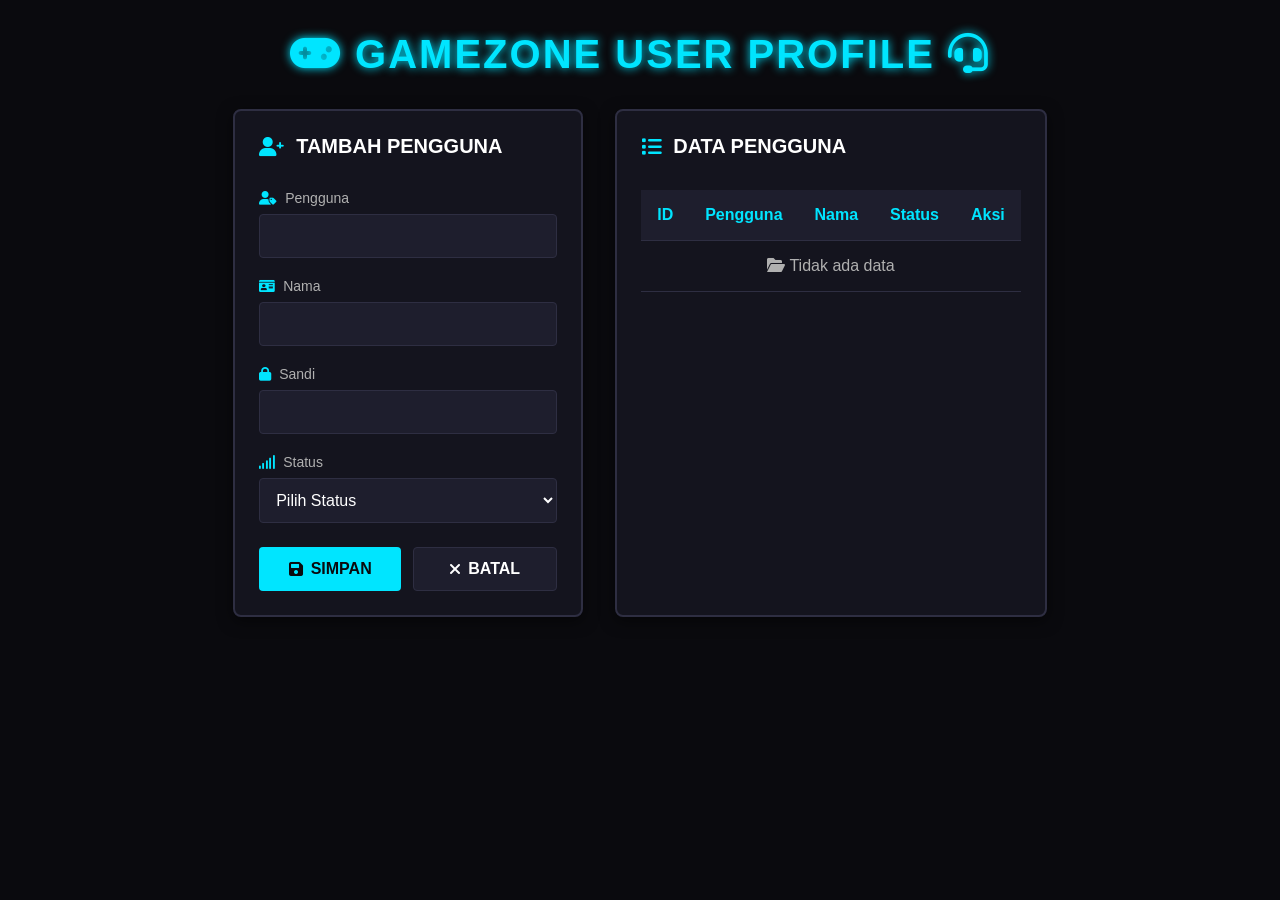
<file: bryan.html>
<!DOCTYPE html>
<html lang="id">
<head>
    <meta charset="UTF-8">
    <meta name="viewport" content="width=device-width, initial-scale=1.0">
    <title>Profile Pengguna - GAME ZONE</title>
    <link rel="stylesheet" href="https://cdnjs.cloudflare.com/ajax/libs/font-awesome/6.0.0/css/all.min.css">
    <style>
        :root {
            --bg-primary: #0a0a0e;
            --bg-secondary: #14141e;
            --bg-surface: #1e1e2d;
            --text-primary: #ffffff;
            --text-secondary: #b0b0b0;
            --accent: #00e5ff;
            --accent-hover: #00b8cc;
            --danger: #ff1744;
            --danger-hover: #cc1236;
            --border-color: #2e2e42;
            --font-main: 'Segoe UI', Tahoma, Geneva, Verdana, sans-serif;
            --font-game: 'Changa', sans-serif;
        }

        @import url('https://fonts.googleapis.com/css2?family=Changa:wght@400;700&display=swap');

        * {
            box-sizing: border-box;
            margin: 0;
            padding: 0;
            font-family: var(--font-main);
        }

        body {
            background-color: var(--bg-primary);
            color: var(--text-primary);
            padding: 2rem;
            display: flex;
            justify-content: center;
        }

        .main-title {
            text-align: center;
            font-family: var(--font-game);
            font-size: 2.5rem;
            color: var(--accent);
            text-transform: uppercase;
            letter-spacing: 2px;
            margin-bottom: 2rem;
            text-shadow: 0 0 10px var(--accent);
        }

        .container {
            width: 100%;
            max-width: 1200px;
            display: grid;
            grid-template-columns: 1fr;
            gap: 2rem;
        }

        @media (min-width: 768px) {
            .container {
                grid-template-columns: 350px 1fr;
            }
        }

        .card {
            background-color: var(--bg-secondary);
            border: 2px solid var(--border-color);
            border-radius: 8px;
            padding: 1.5rem;
            box-shadow: 0 4px 15px rgba(0,0,0,0.5);
            transition: border-color 0.3s ease;
        }

        .card:hover {
            border-color: var(--accent);
        }

        h2 {
            margin-bottom: 1.5rem;
            font-size: 1.25rem;
            color: var(--text-primary);
            padding-bottom: 0.5rem;
            font-family: var(--font-game);
            text-transform: uppercase;
            display: flex;
            align-items: center;
            gap: 0.75rem;
        }

        h2 i {
            color: var(--accent);
        }

        .form-group {
            margin-bottom: 1.25rem;
        }

        label {
            display: block;
            margin-bottom: 0.5rem;
            color: var(--text-secondary);
            font-size: 0.875rem;
            text-transform: capitalize;
        }

        input, select {
            width: 100%;
            padding: 0.75rem;
            background-color: var(--bg-surface);
            border: 1px solid var(--border-color);
            border-radius: 4px;
            color: var(--text-primary);
            font-size: 1rem;
            transition: all 0.2s;
        }

        input:focus, select:focus {
            outline: none;
            border-color: var(--accent);
            box-shadow: 0 0 5px var(--accent);
        }

        .btn-group {
            display: flex;
            gap: 0.75rem;
            margin-top: 1.5rem;
        }

        button {
            flex: 1;
            padding: 0.75rem;
            border: none;
            border-radius: 4px;
            font-size: 1rem;
            cursor: pointer;
            font-weight: 700;
            text-transform: uppercase;
            transition: background-color 0.2s, transform 0.1s;
            display: flex;
            align-items: center;
            justify-content: center;
            gap: 0.5rem;
            font-family: var(--font-game);
        }

        button:active {
            transform: scale(0.98);
        }

        .btn-primary {
            background-color: var(--accent);
            color: var(--bg-primary);
        }

        .btn-primary:hover {
            background-color: var(--accent-hover);
        }

        .btn-secondary {
            background-color: var(--bg-surface);
            color: var(--text-primary);
            border: 1px solid var(--border-color);
        }

        .btn-secondary:hover {
            background-color: var(--border-color);
        }

        .btn-danger {
            background-color: transparent;
            color: var(--danger);
            border: 2px solid var(--danger);
            padding: 0.25rem 0.75rem;
            font-size: 0.875rem;
            border-radius: 4px;
        }

        .btn-danger:hover {
            background-color: var(--danger);
            color: var(--text-primary);
        }

        .table-container {
            overflow-x: auto;
        }

        table {
            width: 100%;
            border-collapse: collapse;
            text-align: left;
        }

        th, td {
            padding: 1rem;
            border-bottom: 1px solid var(--border-color);
        }

        th {
            background-color: var(--bg-surface);
            color: var(--accent);
            font-weight: 700;
            text-transform: capitalize;
            font-family: var(--font-game);
        }

        tbody tr {
            cursor: pointer;
            transition: background-color 0.2s;
        }

        tbody tr:hover {
            background-color: rgba(0, 229, 255, 0.05);
        }

        .actions-cell {
            text-align: right;
        }
    </style>
</head>
<body>

    <div>
        <h1 class="main-title"><i class="fas fa-gamepad"></i> GameZone User Profile <i class="fas fa-headset"></i></h1>
        <div class="container">
            <div class="card">
                <h2 id="form-title"><i class="fas fa-user-plus"></i> Tambah Pengguna</h2>
                <form id="crud-form">
                    <div id="dynamic-fields"></div>
                    <div class="btn-group">
                        <button type="submit" class="btn-primary" id="btn-submit"><i class="fas fa-save"></i> Simpan</button>
                        <button type="button" class="btn-secondary" id="btn-reset"><i class="fas fa-times"></i> Batal</button>
                    </div>
                </form>
            </div>

            <div class="card">
                <h2><i class="fas fa-list"></i> Data Pengguna</h2>
                <div class="table-container">
                    <table id="data-table">
                        <thead>
                            <tr id="table-header"></tr>
                        </thead>
                        <tbody id="table-body"></tbody>
                    </table>
                </div>
            </div>
        </div>
    </div>

    <script>
        // Skema data - 'id' tidak ditampilkan di form, tetapi ditampilkan di tabel
        const SCHEMA = [
            { key: 'id', label: 'ID', type: 'text', showInForm: false, showInTable: true, icon: 'fas fa-hash' },
            { key: 'pengguna', label: 'Pengguna', type: 'text', required: true, showInForm: true, showInTable: true, icon: 'fas fa-user-tag' },
            { key: 'nama', label: 'Nama', type: 'text', required: true, showInForm: true, showInTable: true, icon: 'fas fa-id-card' },
            { key: 'sandi', label: 'Sandi', type: 'password', required: true, showInForm: true, showInTable: false, icon: 'fas fa-lock' },
            { key: 'status', label: 'Status', type: 'select', options: ['Online', 'Away', 'Offline'], required: true, showInForm: true, showInTable: true, icon: 'fas fa-signal' }
        ];

        const STORAGE_KEY = 'crud_user_app';

        const AppStorage = {
            get: () => JSON.parse(localStorage.getItem(STORAGE_KEY)) || [],
            save: (data) => localStorage.setItem(STORAGE_KEY, JSON.stringify(data))
        };

        const FormBuilder = {
            render: (containerId) => {
                const container = document.getElementById(containerId);
                container.innerHTML = SCHEMA.filter(field => field.showInForm).map(field => {
                    const iconHTML = `<i class="${field.icon}" style="color: var(--accent); margin-right: 0.5rem;"></i>`;
                    if (field.type === 'select') {
                        return `
                            <div class="form-group">
                                <label for="field-${field.key}">${iconHTML}${field.label}</label>
                                <select id="field-${field.key}" ${field.required ? 'required' : ''}>
                                    <option value="">Pilih ${field.label}</option>
                                    ${field.options.map(opt => `<option value="${opt}">${opt}</option>`).join('')}
                                </select>
                            </div>
                        `;
                    }
                    return `
                        <div class="form-group">
                            <label for="field-${field.key}">${iconHTML}${field.label}</label>
                            <input type="${field.type}" id="field-${field.key}" ${field.required ? 'required' : ''}>
                        </div>
                    `;
                }).join('');
            },
            
            getValues: () => {
                const data = {};
                SCHEMA.filter(field => field.showInForm).forEach(field => {
                    data[field.key] = document.getElementById(`field-${field.key}`).value;
                });
                return data;
            },

            setValues: (data) => {
                SCHEMA.filter(field => field.showInForm).forEach(field => {
                    const inputElement = document.getElementById(`field-${field.key}`);
                    if (inputElement) {
                        inputElement.value = data[field.key] || '';
                    }
                });
                // Simpan ID yang dipilih secara tersembunyi untuk proses update
                App.currentEditId = data.id || null;
            },

            clear: () => {
                SCHEMA.filter(field => field.showInForm).forEach(field => {
                    const inputElement = document.getElementById(`field-${field.key}`);
                    if (inputElement) {
                        inputElement.value = '';
                    }
                });
                App.currentEditId = null;
            }
        };

        const TableBuilder = {
            renderHeader: (headerId) => {
                const headerRow = document.getElementById(headerId);
                const columns = SCHEMA.filter(f => f.showInTable).map(f => `<th>${f.label}</th>`);
                columns.push('<th class="actions-cell">Aksi</th>');
                headerRow.innerHTML = columns.join('');
            },

            renderBody: (bodyId, data, onRowClick, onDeleteClick) => {
                const tbody = document.getElementById(bodyId);
                if (data.length === 0) {
                    tbody.innerHTML = `<tr><td colspan="${SCHEMA.filter(f => f.showInTable).length + 1}" style="text-align:center; color:var(--text-secondary);"><i class="fas fa-folder-open"></i> Tidak ada data</td></tr>`;
                    return;
                }

                tbody.innerHTML = data.map(item => {
                    const cells = SCHEMA.filter(f => f.showInTable).map(f => `<td>${item[f.key] || ''}</td>`).join('');
                    return `
                        <tr data-id="${item.id}">
                            ${cells}
                            <td class="actions-cell" onclick="event.stopPropagation()">
                                <button class="btn-danger" data-id="${item.id}"><i class="fas fa-trash-alt"></i> Hapus</button>
                            </td>
                        </tr>
                    `;
                }).join('');

                tbody.querySelectorAll('tr').forEach(tr => {
                    tr.addEventListener('click', () => {
                        const id = tr.getAttribute('data-id');
                        onRowClick(id);
                    });
                });

                tbody.querySelectorAll('.btn-danger').forEach(btn => {
                    btn.addEventListener('click', (e) => {
                        const id = btn.getAttribute('data-id');
                        onDeleteClick(id);
                    });
                });
            }
        };

        const App = {
            isEditMode: false,
            currentEditId: null,

            init: () => {
                FormBuilder.render('dynamic-fields');
                TableBuilder.renderHeader('table-header');
                App.refreshView();
                App.bindEvents();
            },

            refreshView: () => {
                const data = AppStorage.get();
                TableBuilder.renderBody('table-body', data, App.handleSelectRow, App.handleDelete);
            },

            bindEvents: () => {
                document.getElementById('crud-form').addEventListener('submit', App.handleSave);
                document.getElementById('btn-reset').addEventListener('click', App.resetFormState);
            },

            handleSave: (e) => {
                e.preventDefault();
                const formData = FormBuilder.getValues();
                let currentData = AppStorage.get();

                if (App.isEditMode && App.currentEditId) {
                    // Update data yang sudah ada
                    currentData = currentData.map(item => {
                        if (item.id === App.currentEditId) {
                            // Pertahankan ID asli
                            return { ...formData, id: item.id };
                        }
                        return item;
                    });
                } else {
                    // Generate ID otomatis untuk data baru
                    const uniqueId = '#' + Date.now().toString().slice(-4) + Math.random().toString(16).slice(-2);
                    currentData.push({ ...formData, id: uniqueId });
                }

                AppStorage.save(currentData);
                App.refreshView();
                App.resetFormState();
            },

            handleSelectRow: (id) => {
                const currentData = AppStorage.get();
                const selectedItem = currentData.find(item => item.id === id);
                if (selectedItem) {
                    FormBuilder.setValues(selectedItem);
                    App.isEditMode = true;
                    document.getElementById('form-title').innerHTML = '<i class="fas fa-user-edit"></i> Ubah Pengguna';
                    document.getElementById('btn-submit').innerHTML = '<i class="fas fa-sync-alt"></i> Perbarui';
                }
            },

            handleDelete: (id) => {
                if (confirm('Game Over! Apakah Anda yakin ingin menghapus data ini?')) {
                    let currentData = AppStorage.get();
                    currentData = currentData.filter(item => item.id !== id);
                    AppStorage.save(currentData);
                    App.refreshView();
                    App.resetFormState();
                }
            },

            resetFormState: () => {
                FormBuilder.clear();
                App.isEditMode = false;
                document.getElementById('form-title').innerHTML = '<i class="fas fa-user-plus"></i> Tambah Pengguna';
                document.getElementById('btn-submit').innerHTML = '<i class="fas fa-save"></i> Simpan';
            }
        };

        document.addEventListener('DOMContentLoaded', App.init);
    </script>
</body>
</html>
</file>
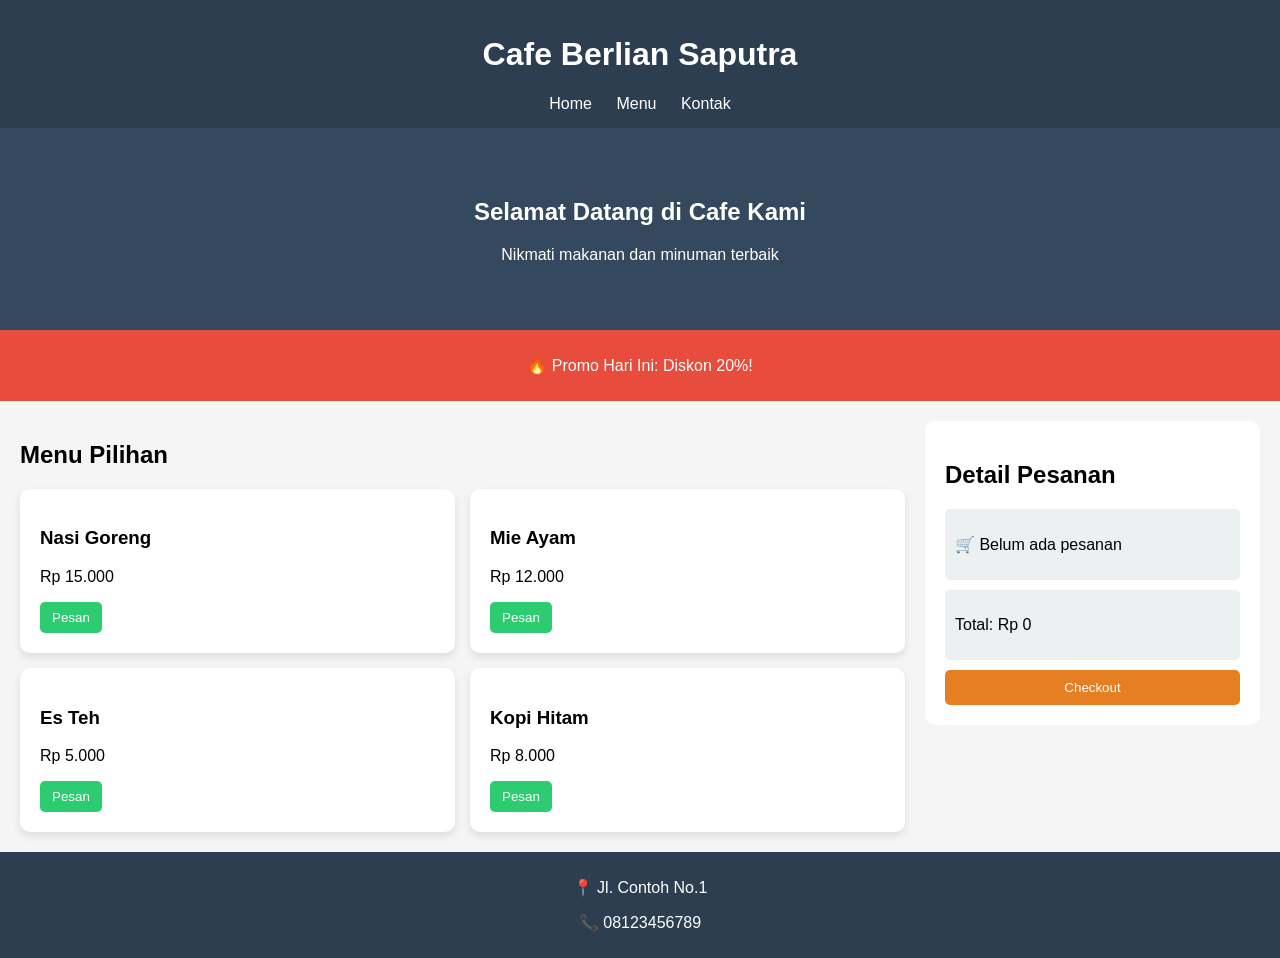
<file: CSS/Cafe.html>
<!DOCTYPE html>
<html lang="id">
<head>
    <meta charset="UTF-8">
    <title>Cafe Berlian Saputra</title>
    <link rel="stylesheet" href="Style.css">
</head>
<body>

    <!-- HEADER -->
    <header>
        <h1>Cafe Berlian Saputra</h1>
        <nav>
            <a href="#">Home</a>
            <a href="#">Menu</a>
            <a href="#">Kontak</a>
        </nav>
    </header>

    <!-- HERO -->
    <section class="hero">
        <h2>Selamat Datang di Cafe Kami</h2>
        <p>Nikmati makanan dan minuman terbaik</p>
    </section>

    <!-- INFO -->
    <section class="info">
        <p>🔥 Promo Hari Ini: Diskon 20%!</p>
    </section>

    <!-- MAIN -->
    <main class="container">

        <!-- KIRI (MENU) -->
        <section class="menu-area">
            <h2>Menu Pilihan</h2>

            <div class="menu-grid">

                <div class="card">
                    <h3>Nasi Goreng</h3>
                    <p>Rp 15.000</p>
                    <button onclick="pesan()">Pesan</button>
                </div>

                <div class="card">
                    <h3>Mie Ayam</h3>
                    <p>Rp 12.000</p>
                    <button onclick="pesan()">Pesan</button>
                </div>

                <div class="card">
                    <h3>Es Teh</h3>
                    <p>Rp 5.000</p>
                    <button onclick="pesan()">Pesan</button>
                </div>

                <div class="card">
                    <h3>Kopi Hitam</h3>
                    <p>Rp 8.000</p>
                    <button onclick="pesan()">Pesan</button>
                </div>

            </div>
        </section>

        <!-- KANAN (SIDEBAR) -->
        <aside class="sidebar">
            <h2>Detail Pesanan</h2>

            <div class="box">
                <p>🛒 Belum ada pesanan</p>
            </div>

            <div class="box">
                <p>Total: Rp 0</p>
            </div>

            <button class="checkout">Checkout</button>
        </aside>

    </main>

    <!-- FOOTER -->
    <footer>
        <p>📍 Jl. Contoh No.1</p>
        <p>📞 08123456789</p>
    </footer>

    <!-- MODAL -->
    <div id="modal" class="modal">
        <div class="modal-content">
            <h2>Pesanan Berhasil!</h2>
            <p>Terima kasih sudah memesan 😊</p>
            <button onclick="tutupModal()">Tutup</button>
        </div>
    </div>

    <!-- TOAST -->
    <div id="toast" class="toast">
        Pesanan berhasil ditambahkan!
    </div>

    <!-- JAVASCRIPT -->
    <script>
        function pesan() {
            bukaModal();
            showToast();
        }

        function bukaModal() {
            document.getElementById("modal").style.display = "flex";
        }

        function tutupModal() {
            document.getElementById("modal").style.display = "none";
        }

        function showToast() {
            let toast = document.getElementById("toast");
            toast.classList.add("show");

            setTimeout(() => {
                toast.classList.remove("show");
            }, 3000);
        }
    </script>

</body>
</html>
</file>
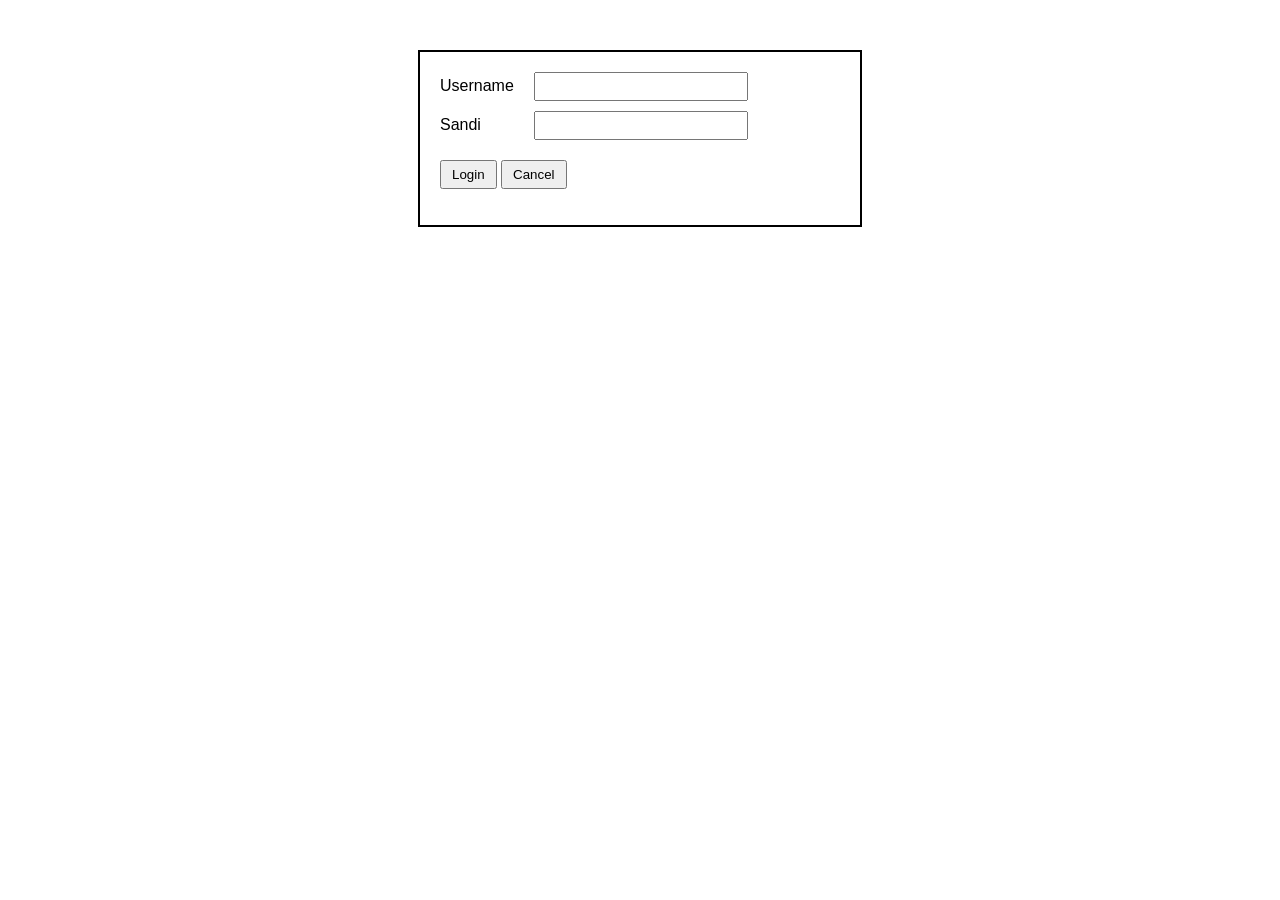
<file: JS/05 Agung.html>
<!DOCTYPE html>
<html lang="id">
<head>
    <meta charset="UTF-8">
    <title>Form Login</title>

    <style>
        body {
            font-family: Arial;
        }

        .container {
            width: 400px;
            border: 2px solid black;
            padding: 20px;
            margin: 50px auto;
        }

        .input-group {
            margin-bottom: 10px;
        }

        label {
            display: inline-block;
            width: 90px;
        }

        input {
            padding: 5px;
            width: 200px;
        }

        button {
            margin-top: 10px;
            padding: 5px 10px;
        }

        #hasil {
            margin-top: 15px;
            font-weight: bold;
        }
    </style>
</head>
<body>

<div class="container">

    <div class="input-group">
        <label>Username</label>
        <input type="text" id="us">
    </div>

    <div class="input-group">
        <label>Sandi</label>
        <input type="password" id="ps">
    </div>

    <button id="btnLogin">Login</button>
    <button id="btnCancel">Cancel</button>

    <p id="hasil"></p>

</div>

<script>
    const btnLogin = document.getElementById("btnLogin");
    const btnCancel = document.getElementById("btnCancel");
    const hasil = document.getElementById("hasil");

    // Login → SELALU tampil "Username"
    btnLogin.addEventListener("click", function () {
        hasil.innerHTML = "Username";
    });

    // Cancel → reset
    btnCancel.addEventListener("click", function () {
        document.getElementById("us").value = "";
        document.getElementById("ps").value = "";
        hasil.innerHTML = "";
    });
</script>

</body>
</html>
</file>
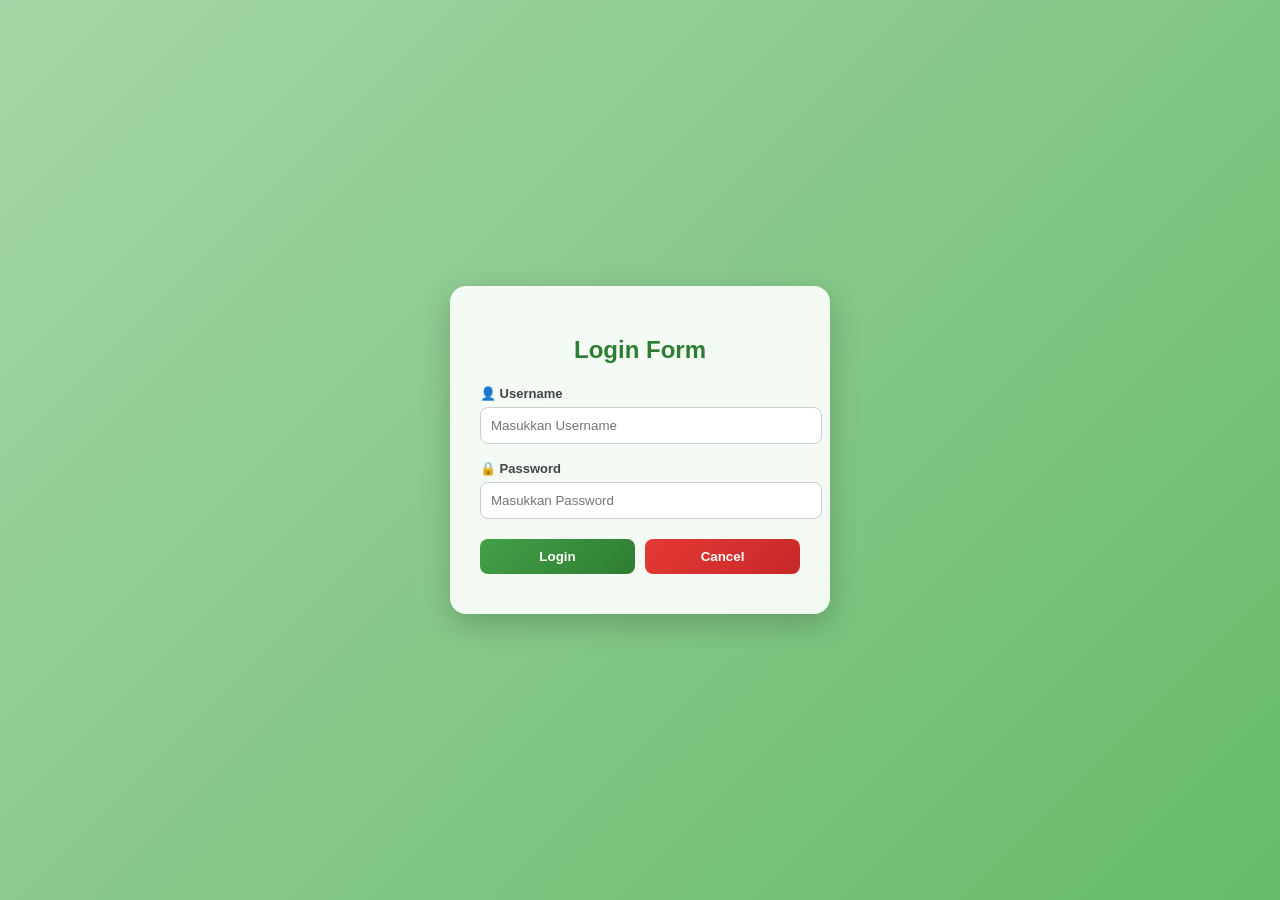
<file: JS/05-adjie.html>
<!DOCTYPE html>
<html lang="id">
<head>
    <meta charset="UTF-8">
    <meta name="viewport" content="width=device-width, initial-scale=1.0">
    <title>Login Modern</title>

    <style>
        body {
            font-family: 'Segoe UI', Tahoma, sans-serif;
            display: flex;
            justify-content: center;
            align-items: center;
            height: 100vh;
            margin: 0;
            background: linear-gradient(135deg, #a5d6a7, #66bb6a);
        }

        .login-container {
            background: rgba(255, 255, 255, 0.9);
            backdrop-filter: blur(10px);
            padding: 30px;
            border-radius: 16px;
            box-shadow: 0 10px 30px rgba(0,0,0,0.2);
            width: 320px;
            text-align: center;
            transition: 0.3s;
        }

        .login-container:hover {
            transform: translateY(-5px);
        }

        h2 {
            margin-bottom: 20px;
            color: #2e7d32;
        }

        .input-group {
            text-align: left;
            margin-bottom: 15px;
        }

        label {
            font-weight: 600;
            font-size: 13px;
            color: #444;
        }

        input {
            width: 100%;
            padding: 10px;
            border: 1px solid #ccc;
            border-radius: 8px;
            margin-top: 5px;
            transition: 0.3s;
            outline: none;
        }

        input:focus {
            border-color: #2e7d32;
            box-shadow: 0 0 8px rgba(46,125,50,0.3);
        }

        .button-group {
            margin-top: 20px;
            display: flex;
            gap: 10px;
        }

        button {
            flex: 1;
            padding: 10px;
            border: none;
            border-radius: 8px;
            cursor: pointer;
            font-weight: bold;
            transition: 0.3s;
        }

        #BtnLogin {
            background: linear-gradient(135deg, #43a047, #2e7d32);
            color: white;
        }

        #BtnLogin:hover {
            transform: scale(1.05);
            box-shadow: 0 5px 15px rgba(0,0,0,0.2);
        }

        #BtnCancel {
            background: linear-gradient(135deg, #e53935, #c62828);
            color: white;
        }

        #BtnCancel:hover {
            transform: scale(1.05);
            box-shadow: 0 5px 15px rgba(0,0,0,0.2);
        }

        .message {
            margin-top: 10px;
            font-size: 13px;
            color: red;
        }
    </style>
</head>

<body>

    <div class="login-container">
        <h2>Login Form</h2>

        <div class="input-group">
            <label>👤 Username</label>
            <input type="text" id="U3" placeholder="Masukkan Username">
        </div>

        <div class="input-group">
            <label>🔒 Password</label>
            <input type="password" id="pass" placeholder="Masukkan Password">
        </div>

        <div class="button-group">
            <button id="BtnLogin">Login</button>
            <button id="BtnCancel">Cancel</button>
        </div>

        <div class="message" id="msg"></div>
    </div>

    <script>
        let btnLogin = document.getElementById("BtnLogin");
        let btnCancel = document.getElementById("BtnCancel");
        let us = document.getElementById("U3");
        let ps = document.getElementById("pass");
        let msg = document.getElementById("msg");

        btnLogin.addEventListener("click", function() {
            let username = us.value.trim();
            let password = ps.value.trim();

            if (username === "" || password === "") {
                msg.textContent = "Username dan Password wajib diisi!";
                return;
            }

            // simulasi login sederhana
            if (username === "admin" && password === "123") {
                msg.style.color = "green";
                msg.textContent = "Login berhasil! Selamat datang " + username;
            } else {
                msg.style.color = "red";
                msg.textContent = "Username atau Password salah!";
            }
        });

        btnCancel.onclick = function() {
            us.value = "";
            ps.value = "";
            msg.textContent = "";
        };

        // tekan ENTER untuk login
        document.addEventListener("keypress", function(e) {
            if (e.key === "Enter") {
                btnLogin.click();
            }
        });
    </script>

</body>
</html>
</file>
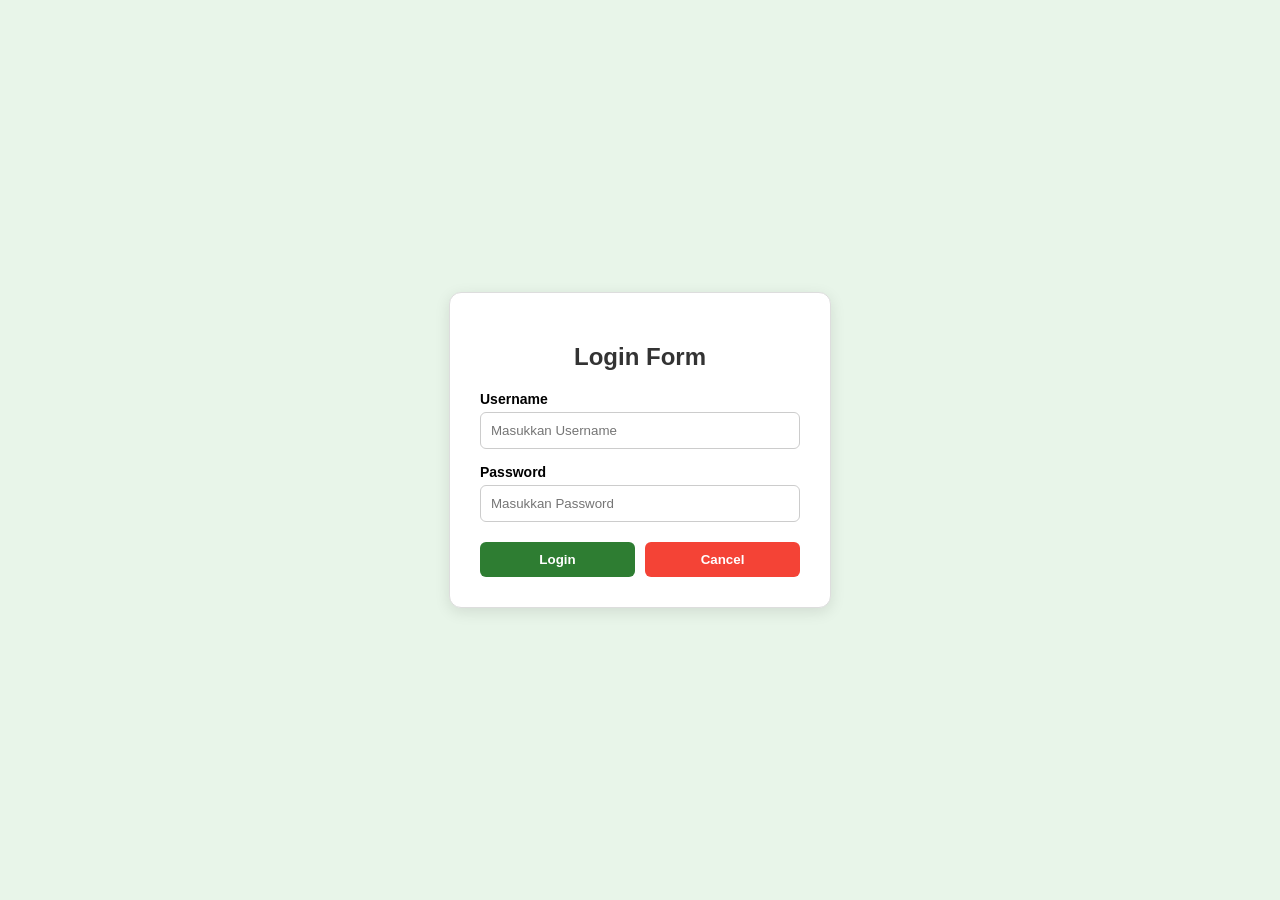
<file: JS/05-bryan.html>
<!DOCTYPE html>
<html lang="id">
<head>
    <meta charset="UTF-8">
    <meta name="viewport" content="width=device-width, initial-scale=1.0">
    <title>Latihan DOM Vanilla JS - Egi ardiyansah</title>
    <style>
        /* BAGIAN CSS (Tampilan) */
        body {
            font-family: 'Segoe UI', Tahoma, Geneva, Verdana, sans-serif;
            display: flex;
            justify-content: center;
            align-items: center;
            height: 100vh;
            margin: 0;
            background-color: #e8f5e9; /* Warna hijau pucat sesuai nuansa tembok di foto */
        }

        .login-container {
            background: white;
            padding: 30px;
            border-radius: 12px;
            box-shadow: 0 4px 15px rgba(0,0,0,0.1);
            width: 320px;
            text-align: center;
            border: 1px solid #ddd;
        }

        h2 {
            margin-bottom: 20px;
            color: #333;
        }

        .input-group {
            text-align: left;
            margin-bottom: 15px;
        }

        label {
            display: block;
            font-weight: bold;
            margin-bottom: 5px;
            font-size: 14px;
        }

        input {
            width: 100%;
            padding: 10px;
            border: 1px solid #ccc;
            border-radius: 6px;
            box-sizing: border-box; /* Memastikan padding tidak merusak lebar */
        }

        .button-group {
            margin-top: 20px;
            display: flex;
            gap: 10px;
        }

        button {
            flex: 1;
            padding: 10px;
            border: none;
            border-radius: 6px;
            cursor: pointer;
            font-weight: bold;
            transition: 0.3s;
        }

        #BtnLogin {
            background-color: #2e7d32;
            color: white;
        }

        #BtnLogin:hover {
            background-color: #1b5e20;
        }

        #BtnCancel {
            background-color: #f44336;
            color: white;
        }

        #BtnCancel:hover {
            background-color: #d32f2f;
        }
    </style>
</head>
<body>

    <div class="login-container">
        <h2>Login Form</h2>
        
        <div class="input-group">
            <label for="U3">Username</label>
            <input type="text" id="U3" placeholder="Masukkan Username">
        </div>

        <div class="input-group">
            <label for="pass">Password</label>
            <input type="password" id="pass" placeholder="Masukkan Password">
        </div>

        <div class="button-group">
            <button id="BtnLogin">Login</button>
            <button id="BtnCancel">Cancel</button>
        </div>
    </div>

    <script>
        /* BAGIAN JAVASCRIPT (Logika dari Papan Tulis) */

        // 1. DOM Selector (Mengambil elemen berdasarkan ID)
        let btnLogin = document.getElementById("BtnLogin");
        let btnCancel = document.getElementById("BtnCancel");
        var us = document.getElementById("U3");
        var ps = document.getElementById("pass");

        // 2. Event Listener (Menunggu aksi klik)
        btnLogin.addEventListener("click", function() {
            // 3. Logic / Value (Sesuai coretan papan tulis: US.value = "Username")
            if (us.value === "") {
                us.value = "Username"; // Mengisi otomatis jika kosong
                alert("Field otomatis terisi!");
            } else {
                console.log("Data dikirim: " + us.value);
                alert("Selamat datang, " + us.value + "!");
            }
        });

        // Logika tambahan untuk tombol Cancel
        btnCancel.onclick = function() {
            us.value = "";
            ps.value = "";
            console.log("Form dibersihkan");
        };
    </script>
</body>
</html>
</file>
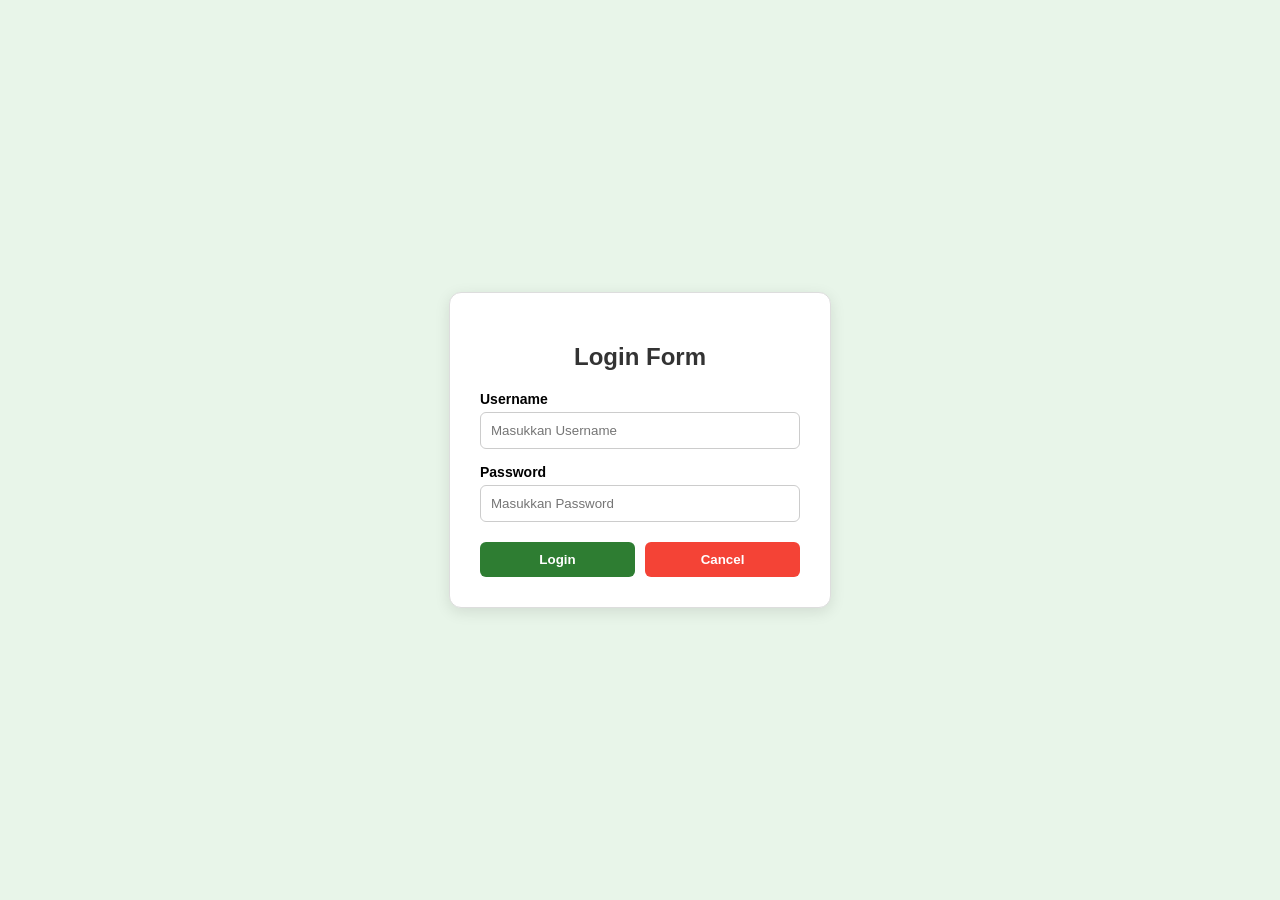
<file: JS/05-ilqi.html>
<!DOCTYPE html>
<html lang="id">
<head>
    <meta charset="UTF-8">
    <meta name="viewport" content="width=device-width, initial-scale=1.0">
    <title>Latihan DOM Vanilla JS - Muhammad Ilqi Muzaki</title>
    <style>
        /* BAGIAN CSS (Tampilan) */
        body {
            font-family: 'Segoe UI', Tahoma, Geneva, Verdana, sans-serif;
            display: flex;
            justify-content: center;
            align-items: center;
            height: 100vh;
            margin: 0;
            background-color: #e8f5e9; /* Warna hijau pucat sesuai nuansa tembok di foto */
        }

        .login-container {
            background: white;
            padding: 30px;
            border-radius: 12px;
            box-shadow: 0 4px 15px rgba(0,0,0,0.1);
            width: 320px;
            text-align: center;
            border: 1px solid #ddd;
        }

        h2 {
            margin-bottom: 20px;
            color: #333;
        }

        .input-group {
            text-align: left;
            margin-bottom: 15px;
        }

        label {
            display: block;
            font-weight: bold;
            margin-bottom: 5px;
            font-size: 14px;
        }

        input {
            width: 100%;
            padding: 10px;
            border: 1px solid #ccc;
            border-radius: 6px;
            box-sizing: border-box; /* Memastikan padding tidak merusak lebar */
        }

        .button-group {
            margin-top: 20px;
            display: flex;
            gap: 10px;
        }

        button {
            flex: 1;
            padding: 10px;
            border: none;
            border-radius: 6px;
            cursor: pointer;
            font-weight: bold;
            transition: 0.3s;
        }

        #BtnLogin {
            background-color: #2e7d32;
            color: white;
        }

        #BtnLogin:hover {
            background-color: #1b5e20;
        }

        #BtnCancel {
            background-color: #f44336;
            color: white;
        }

        #BtnCancel:hover {
            background-color: #d32f2f;
        }
    </style>
</head>
<body>

    <div class="login-container">
        <h2>Login Form</h2>
        
        <div class="input-group">
            <label for="U3">Username</label>
            <input type="text" id="U3" placeholder="Masukkan Username">
        </div>

        <div class="input-group">
            <label for="pass">Password</label>
            <input type="password" id="pass" placeholder="Masukkan Password">
        </div>

        <div class="button-group">
            <button id="BtnLogin">Login</button>
            <button id="BtnCancel">Cancel</button>
        </div>
    </div>

    <script>
        /* BAGIAN JAVASCRIPT (Logika dari Papan Tulis) */

        // 1. DOM Selector (Mengambil elemen berdasarkan ID)
        let btnLogin = document.getElementById("BtnLogin");
        let btnCancel = document.getElementById("BtnCancel");
        var us = document.getElementById("U3");
        var ps = document.getElementById("pass");

        // 2. Event Listener (Menunggu aksi klik)
        btnLogin.addEventListener("click", function() {
            // 3. Logic / Value (Sesuai coretan papan tulis: US.value = "Username")
            if (us.value === "") {
                us.value = "Username"; // Mengisi otomatis jika kosong
                alert("Field otomatis terisi!");
            } else {
                console.log("Data dikirim: " + us.value);
                alert("Selamat datang, " + us.value + "!");
            }
        });

        // Logika tambahan untuk tombol Cancel
        btnCancel.onclick = function() {
            us.value = "";
            ps.value = "";
            console.log("Form dibersihkan");
        };
    </script>
</body>
</html>
</file>
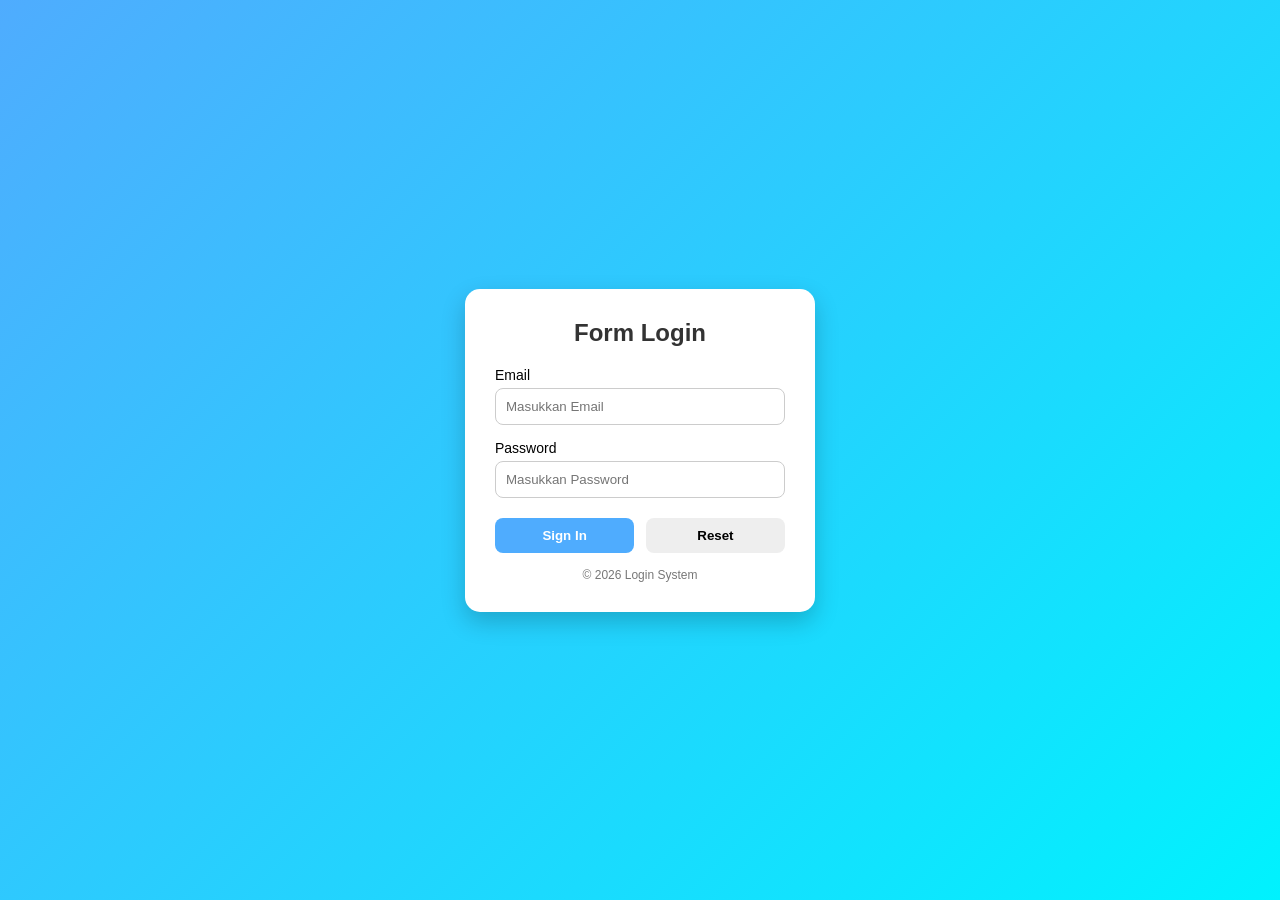
<file: JS/05.-dimas.html>
<!DOCTYPE html>
<html lang="id">
<head>
    <meta charset="UTF-8">
    <title>Login Page</title>
    <style>
        * {
            margin: 0;
            padding: 0;
            box-sizing: border-box;
            font-family: Arial, sans-serif;
        }

        body {
            height: 100vh;
            background: linear-gradient(135deg, #4facfe, #00f2fe);
            display: flex;
            justify-content: center;
            align-items: center;
        }

        .card {
            background: white;
            padding: 30px;
            width: 350px;
            border-radius: 15px;
            box-shadow: 0 10px 25px rgba(0,0,0,0.2);
        }

        .card h2 {
            text-align: center;
            margin-bottom: 20px;
            color: #333;
        }

        .input-group {
            margin-bottom: 15px;
        }

        .input-group label {
            font-size: 14px;
            display: block;
            margin-bottom: 5px;
        }

        .input-group input {
            width: 100%;
            padding: 10px;
            border-radius: 8px;
            border: 1px solid #ccc;
            outline: none;
            transition: 0.3s;
        }

        .input-group input:focus {
            border-color: #4facfe;
        }

        .btn-group {
            display: flex;
            justify-content: space-between;
            margin-top: 20px;
        }

        .btn {
            width: 48%;
            padding: 10px;
            border: none;
            border-radius: 8px;
            cursor: pointer;
            font-weight: bold;
            transition: 0.3s;
        }

        .login-btn {
            background: #4facfe;
            color: white;
        }

        .login-btn:hover {
            background: #2e8bff;
        }

        .reset-btn {
            background: #eee;
        }

        .reset-btn:hover {
            background: #ddd;
        }

        .footer {
            text-align: center;
            margin-top: 15px;
            font-size: 12px;
            color: #777;
        }
    </style>
</head>
<body>

    <div class="card">
        <h2>Form Login</h2>

        <form>
            <div class="input-group">
                <label>Email</label>
                <input type="text" placeholder="Masukkan Email">
            </div>

            <div class="input-group">
                <label>Password</label>
                <input type="password" placeholder="Masukkan Password">
            </div>

            <div class="btn-group">
                <button type="submit" class="btn login-btn">Sign In</button>
                <button type="reset" class="btn reset-btn">Reset</button>
            </div>
        </form>

        <div class="footer">
            © 2026 Login System
        </div>
    </div>

</body>
</html>
</file>
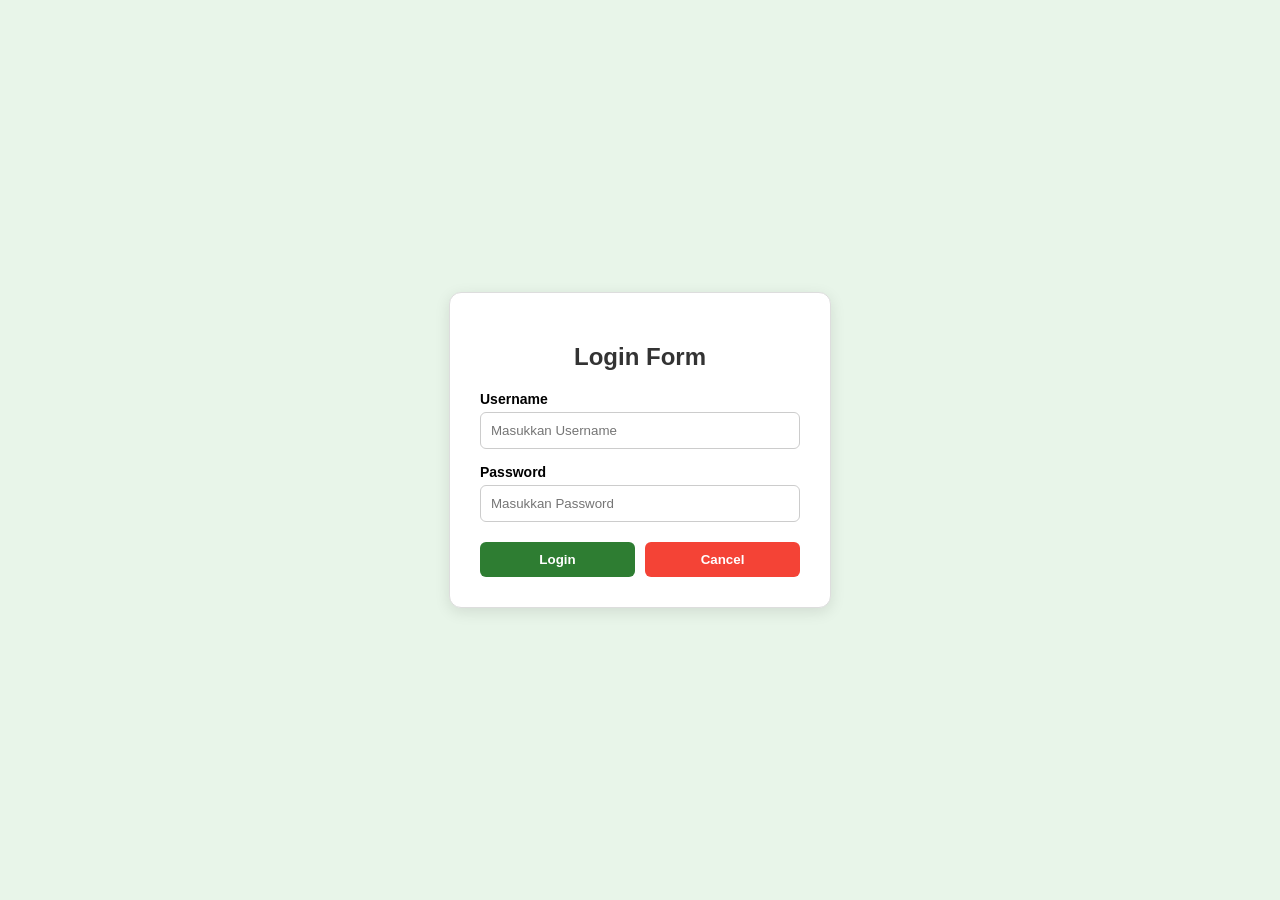
<file: JS/05_Agung.html>
<!DOCTYPE html>
<html lang="id">
<head>
    <meta charset="UTF-8">
    <meta name="viewport" content="width=device-width, initial-scale=1.0">
    <title>Latihan - Agung Barlian Saputra</title>
    <style>
        /* BAGIAN CSS (Tampilan) */
        body {
            font-family: 'Segoe UI', Tahoma, Geneva, Verdana, sans-serif;
            display: flex;
            justify-content: center;
            align-items: center;
            height: 100vh;
            margin: 0;
            background-color: #e8f5e9; /* Warna hijau pucat sesuai nuansa tembok di foto */
        }

        .login-container {
            background: white;
            padding: 30px;
            border-radius: 12px;
            box-shadow: 0 4px 15px rgba(0,0,0,0.1);
            width: 320px;
            text-align: center;
            border: 1px solid #ddd;
        }

        h2 {
            margin-bottom: 20px;
            color: #333;
        }

        .input-group {
            text-align: left;
            margin-bottom: 15px;
        }

        label {
            display: block;
            font-weight: bold;
            margin-bottom: 5px;
            font-size: 14px;
        }

        input {
            width: 100%;
            padding: 10px;
            border: 1px solid #ccc;
            border-radius: 6px;
            box-sizing: border-box; /* Memastikan padding tidak merusak lebar */
        }

        .button-group {
            margin-top: 20px;
            display: flex;
            gap: 10px;
        }

        button {
            flex: 1;
            padding: 10px;
            border: none;
            border-radius: 6px;
            cursor: pointer;
            font-weight: bold;
            transition: 0.3s;
        }

        #BtnLogin {
            background-color: #2e7d32;
            color: white;
        }

        #BtnLogin:hover {
            background-color: #1b5e20;
        }

        #BtnCancel {
            background-color: #f44336;
            color: white;
        }

        #BtnCancel:hover {
            background-color: #d32f2f;
        }
    </style>
</head>
<body>

    <div class="login-container">
        <h2>Login Form</h2>
        
        <div class="input-group">
            <label for="U3">Username</label>
            <input type="text" id="U3" placeholder="Masukkan Username">
        </div>

        <div class="input-group">
            <label for="pass">Password</label>
            <input type="password" id="pass" placeholder="Masukkan Password">
        </div>

        <div class="button-group">
            <button id="BtnLogin">Login</button>
            <button id="BtnCancel">Cancel</button>
        </div>
    </div>

    <script>
        /* BAGIAN JAVASCRIPT (Logika dari Papan Tulis) */

        // 1. DOM Selector (Mengambil elemen berdasarkan ID)
        let btnLogin = document.getElementById("BtnLogin");
        let btnCancel = document.getElementById("BtnCancel");
        var us = document.getElementById("U3");
        var ps = document.getElementById("pass");

        // 2. Event Listener (Menunggu aksi klik)
        btnLogin.addEventListener("click", function() {
            // 3. Logic / Value (Sesuai coretan papan tulis: US.value = "Username")
            if (us.value === "") {
                us.value = "Username"; // Mengisi otomatis jika kosong
                alert("Field otomatis terisi!");
            } else {
                console.log("Data dikirim: " + us.value);
                alert("Selamat datang, " + us.value + "!");
            }
        });

        // Logika tambahan untuk tombol Cancel
        btnCancel.onclick = function() {
            us.value = "";
            ps.value = "";
            console.log("Form dibersihkan");
        };
    </script>
</body>
</html>
</file>
<file: UTS/style.css>
:root {
    --primary-color: #c19a53;
    --primary-dark: #a67c00;
    --secondary-color: #1a1a1a;
    --accent-color: #8b4513;
    --light-color: #f9f7f2;
    --dark-color: #121212;
    --gray-color: #666666;
    --light-gray: #e8e8e8;
    --shadow: 0 10px 30px rgba(0, 0, 0, 0.08);
    --shadow-heavy: 0 15px 40px rgba(0, 0, 0, 0.15);
    --transition: all 0.4s cubic-bezier(0.175, 0.885, 0.32, 1.1);
    --border-radius: 12px;
    --border-radius-sm: 8px;
    --sat: env(safe-area-inset-top);
    --sar: env(safe-area-inset-right);
    --sab: env(safe-area-inset-bottom);
    --sal: env(safe-area-inset-left);
}

* {
    margin: 0;
    padding: 0;
    box-sizing: border-box;
}

html {
    scroll-behavior: smooth;
    font-size: 16px;
}

body {
    font-family: 'Inter', sans-serif;
    line-height: 1.7;
    color: var(--secondary-color);
    background-color: var(--light-color);
    overflow-x: hidden;
    font-weight: 400;
}

h1, h2, h3, h4, h5 {
    font-family: 'Cormorant Garamond', serif;
    font-weight: 600;
    margin-bottom: 1.2rem;
    color: var(--secondary-color);
    line-height: 1.2;
}

h1 {
    font-size: clamp(2.8rem, 5vw, 4.5rem);
    font-weight: 700;
    letter-spacing: -0.5px;
}

h2 {
    font-size: clamp(2.2rem, 4vw, 3.2rem);
    text-align: center;
    margin-bottom: 3rem;
    position: relative;
}

h2::after {
    content: '';
    position: absolute;
    width: 100px;
    height: 4px;
    background: linear-gradient(90deg, var(--primary-color), var(--accent-color));
    bottom: -15px;
    left: 50%;
    transform: translateX(-50%);
    border-radius: 2px;
}

h3 {
    font-size: clamp(1.8rem, 3vw, 2.4rem);
}

p {
    margin-bottom: 1.5rem;
    color: var(--gray-color);
    font-size: clamp(0.95rem, 2vw, 1.05rem);
}

.container {
    width: 100%;
    max-width: 1280px;
    margin: 0 auto;
    padding: 0 clamp(1rem, 3vw, 2rem);
}

section {
    padding: clamp(4rem, 8vw, 6rem) 0;
    position: relative;
}

.section-title {
    margin-bottom: clamp(2.5rem, 5vw, 4rem);
    text-align: center;
}

.section-title p {
    max-width: 700px;
    margin: 0 auto;
    font-size: 1.1rem;
    color: var(--gray-color);
}

.btn {
    display: inline-flex;
    align-items: center;
    justify-content: center;
    gap: 10px;
    padding: clamp(0.8rem, 2vw, 1rem) clamp(1.5rem, 3vw, 2rem);
    background: linear-gradient(135deg, var(--primary-color), var(--primary-dark));
    color: white;
    border: none;
    border-radius: var(--border-radius-sm);
    font-weight: 600;
    font-size: clamp(0.9rem, 2vw, 1rem);
    cursor: pointer;
    transition: var(--transition);
    text-decoration: none;
    position: relative;
    overflow: hidden;
    z-index: 1;
    letter-spacing: 0.5px;
}

.btn::before {
    content: '';
    position: absolute;
    top: 0;
    left: -100%;
    width: 100%;
    height: 100%;
    background: linear-gradient(135deg, var(--accent-color), var(--primary-dark));
    transition: var(--transition);
    z-index: -1;
}

.btn:hover::before {
    left: 0;
}

.btn:hover {
    transform: translateY(-5px);
    box-shadow: var(--shadow-heavy);
}

.btn-secondary {
    background: transparent;
    border: 2px solid var(--primary-color);
    color: var(--primary-color);
}

.btn-secondary::before {
    background: var(--primary-color);
}

.btn-secondary:hover {
    color: white;
}

.btn i {
    font-size: 1.1em;
}

/* Header & Navigation */
header {
    position: fixed;
    top: 0;
    left: 0;
    width: 100%;
    z-index: 1000;
    background-color: rgba(18, 18, 18, 0.95);
    padding: clamp(1rem, 2vw, 1.2rem) 0;
    transition: var(--transition);
    backdrop-filter: blur(10px);
}

header.scrolled {
    padding: 0.8rem 0;
    box-shadow: var(--shadow);
}

.nav-container {
    display: flex;
    justify-content: space-between;
    align-items: center;
}

.logo {
    display: flex;
    align-items: center;
    gap: 10px;
    font-family: 'Cormorant Garamond', serif;
    font-size: clamp(1.5rem, 3vw, 2rem);
    font-weight: 700;
    color: var(--primary-color);
    text-decoration: none;
    z-index: 1001;
}

.logo img{
    width:100px;
    height:100px;
    object-fit:cover;
    border-radius:50%;
    flex-shrink:0;
}

.logo-icon {
    font-size: 1.8em;
    color: var(--primary-color);
}

.nav-links {
    display: flex;
    list-style: none;
    gap: clamp(1rem, 2vw, 2rem);
}

.nav-links a {
    color: white;
    text-decoration: none;
    font-weight: 500;
    font-size: clamp(0.9rem, 1.5vw, 1rem);
    transition: var(--transition);
    position: relative;
    padding: 0.5rem 0;
}

.nav-links a::after {
    content: '';
    position: absolute;
    width: 0;
    height: 2px;
    background-color: var(--primary-color);
    bottom: 0;
    left: 0;
    transition: var(--transition);
}

.nav-links a:hover {
    color: var(--primary-color);
}

.nav-links a:hover::after,
.nav-links a.active::after {
    width: 100%;
}

.nav-links a.active {
    color: var(--primary-color);
}

.mobile-menu-btn {
    display: none;
    background: none;
    border: none;
    color: white;
    font-size: 1.8rem;
    cursor: pointer;
    z-index: 1001;
    padding: 0.5rem;
    border-radius: 4px;
    transition: var(--transition);
}

.mobile-menu-btn:hover {
    background-color: rgba(255, 255, 255, 0.1);
}

/* Hero Section dengan Fallback */
.hero {
    height: 100vh;
    min-height: 700px;
    display: flex;
    align-items: center;
    color: white;
    position: relative;
    overflow: hidden;
    background: linear-gradient(45deg, rgba(0,0,0,0.85) 0%, rgba(0,0,0,0.6) 100%);
}

.hero::before {
    content: '';
    position: absolute;
    top: 0;
    left: 0;
    width: 100%;
    height: 100%;
    background: 
        linear-gradient(45deg, #2c3e50, #4a235a),
        url('data:image/svg+xml;utf8,<svg xmlns="http://www.w3.org/2000/svg" width="100" height="100" viewBox="0 0 100 100"><rect width="100" height="100" fill="%231a1a2e"/><path d="M0,50 Q25,25 50,50 T100,50" stroke="%23344fa1" stroke-width="2" fill="none"/></svg>');
    background-size: cover;
    background-position: center;
    z-index: -1;
}

.hero-content {
    max-width: 900px;
    margin: 0 auto;
    text-align: center;
    position: relative;
    z-index: 2;
}

.hero h1 {
    color: white;
    margin-bottom: 1.5rem;
    text-shadow: 2px 2px 4px rgba(0, 0, 0, 0.3);
}

.hero p {
    font-size: clamp(1.1rem, 2.5vw, 1.4rem);
    margin-bottom: 2.5rem;
    color: rgba(255, 255, 255, 0.9);
    max-width: 700px;
    margin-left: auto;
    margin-right: auto;
    line-height: 1.8;
}

.hero-btns {
    display: flex;
    gap: 1.5rem;
    justify-content: center;
    flex-wrap: wrap;
}

/* Image Fallback Styling */
.image-fallback {
    background: linear-gradient(45deg, #f5f5f5, #e0e0e0);
    display: flex;
    align-items: center;
    justify-content: center;
    color: var(--gray-color);
    font-weight: 500;
    text-align: center;
    padding: 2rem;
}

.menu-item-img, .chef-img, .gallery-item img {
    background: linear-gradient(45deg, #f8f8f8, #e8e8e8);
    position: relative;
}

.menu-item-img::after, .chef-img::after {
    content: '🍽️';
    position: absolute;
    top: 50%;
    left: 50%;
    transform: translate(-50%, -50%);
    font-size: 2rem;
    opacity: 0.3;
}

/* Features Section */
.features {
    background-color: white;
}

.features-grid {
    display: grid;
    grid-template-columns: repeat(auto-fit, minmax(min(300px, 100%), 1fr));
    gap: clamp(1.5rem, 3vw, 2.5rem);
    margin-top: 3rem;
}

.feature-card {
    background: white;
    padding: clamp(1.5rem, 3vw, 2.5rem);
    border-radius: var(--border-radius);
    box-shadow: var(--shadow);
    transition: var(--transition);
    text-align: center;
    border: 1px solid rgba(0, 0, 0, 0.05);
}

.feature-card:hover {
    transform: translateY(-15px);
    box-shadow: var(--shadow-heavy);
}

.feature-icon {
    font-size: 3rem;
    color: var(--primary-color);
    margin-bottom: 1.5rem;
}

.feature-card h3 {
    margin-bottom: 1rem;
    font-size: 1.5rem;
}

/* Menu Section */
.menu {
    background-color: var(--light-color);
}

.menu-categories {
    display: flex;
    justify-content: center;
    flex-wrap: wrap;
    gap: 0.8rem;
    margin-bottom: clamp(2rem, 4vw, 3.5rem);
}

.category-btn {
    padding: 0.8rem 1.8rem;
    background-color: white;
    border: 2px solid var(--light-gray);
    border-radius: 50px;
    font-weight: 600;
    cursor: pointer;
    transition: var(--transition);
    font-size: 0.95rem;
}

.category-btn.active,
.category-btn:hover {
    background: linear-gradient(135deg, var(--primary-color), var(--primary-dark));
    color: white;
    border-color: transparent;
    transform: translateY(-3px);
}

.menu-items {
    display: grid;
    grid-template-columns: repeat(auto-fill, minmax(min(320px, 100%), 1fr));
    gap: clamp(1.5rem, 3vw, 2.5rem);
}

.menu-item {
    background-color: white;
    border-radius: var(--border-radius);
    overflow: hidden;
    box-shadow: var(--shadow);
    transition: var(--transition);
    height: 100%;
    display: flex;
    flex-direction: column;
}

.menu-item:hover {
    transform: translateY(-10px);
    box-shadow: var(--shadow-heavy);
}

.menu-item-img {
    width: 100%;
    height: 220px;
    object-fit: cover;
    transition: var(--transition);
}

.menu-item:hover .menu-item-img {
    transform: scale(1.05);
}

.menu-item-content {
    padding: clamp(1.2rem, 2vw, 1.8rem);
    flex-grow: 1;
    display: flex;
    flex-direction: column;
}

.menu-item-header {
    display: flex;
    justify-content: space-between;
    align-items: flex-start;
    margin-bottom: 0.8rem;
}

.menu-item-name {
    font-size: 1.4rem;
    margin-bottom: 0;
    flex: 1;
}

.menu-item-price {
    color: var(--primary-color);
    font-weight: 700;
    font-size: 1.3rem;
    white-space: nowrap;
    margin-left: 1rem;
}

.menu-item-category {
    display: inline-block;
    padding: 0.3rem 0.8rem;
    background-color: var(--light-color);
    color: var(--primary-color);
    border-radius: 20px;
    font-size: 0.8rem;
    font-weight: 600;
    margin-bottom: 1rem;
}

.menu-item-desc {
    color: var(--gray-color);
    margin-bottom: 1.5rem;
    flex-grow: 1;
}

.menu-item-footer {
    display: flex;
    justify-content: space-between;
    align-items: center;
    margin-top: auto;
}

.rating {
    color: #ffc107;
    font-size: 0.9rem;
}

/* Chef Section */
.chef-section {
    background: linear-gradient(rgba(0, 0, 0, 0.9), rgba(0, 0, 0, 0.9));
    background-size: cover;
    background-position: center;
    color: white;
}

.chef-section h2 {
    color: white;
}

.chef-section h2::after {
    background: var(--primary-color);
}

.chef-grid {
    display: grid;
    grid-template-columns: repeat(auto-fit, minmax(min(280px, 100%), 1fr));
    gap: 2rem;
}

.chef-card {
    background: rgba(255, 255, 255, 0.05);
    backdrop-filter: blur(10px);
    border-radius: var(--border-radius);
    overflow: hidden;
    transition: var(--transition);
    border: 1px solid rgba(255, 255, 255, 0.1);
}

.chef-card:hover {
    transform: translateY(-10px);
    border-color: var(--primary-color);
}

.chef-img {
    width: 100%;
    height: 300px;
    object-fit: cover;
}

.chef-info {
    padding: 1.8rem;
    text-align: center;
}

.chef-info h3 {
    color: white;
    margin-bottom: 0.5rem;
}

.chef-role {
    color: var(--primary-color);
    font-weight: 600;
    margin-bottom: 1rem;
    font-size: 0.9rem;
    letter-spacing: 1px;
}

/* Gallery */
.gallery {
    background-color: white;
}

.gallery-grid {
    display: grid;
    grid-template-columns: repeat(auto-fill, minmax(min(280px, 100%), 1fr));
    gap: 1.2rem;
}

.gallery-item {
    border-radius: var(--border-radius);
    overflow: hidden;
    position: relative;
    height: 280px;
    cursor: pointer;
    background: linear-gradient(45deg, #f8f8f8, #e8e8e8);
}

.gallery-item img {
    width: 100%;
    height: 100%;
    object-fit: cover;
    transition: var(--transition);
}

.gallery-item:hover img {
    transform: scale(1.1);
}

.gallery-overlay {
    position: absolute;
    top: 0;
    left: 0;
    width: 100%;
    height: 100%;
    background: linear-gradient(to top, rgba(0,0,0,0.8), transparent);
    display: flex;
    align-items: flex-end;
    padding: 1.5rem;
    opacity: 0;
    transition: var(--transition);
}

.gallery-item:hover .gallery-overlay {
    opacity: 1;
}

/* Reservation */
.reservation {
    background-color: var(--light-color);
}

.reservation-container {
    display: grid;
    grid-template-columns: 1fr 1fr;
    gap: clamp(2rem, 4vw, 4rem);
    align-items: center;
}

.reservation-info h2 {
    text-align: left;
}

.reservation-info h2::after {
    left: 0;
    transform: none;
}

.reservation-details {
    margin: 2rem 0;
}

.detail-item {
    display: flex;
    align-items: center;
    gap: 1rem;
    margin-bottom: 1.5rem;
}

.detail-icon {
    width: 50px;
    height: 50px;
    background-color: var(--primary-color);
    border-radius: 50%;
    display: flex;
    align-items: center;
    justify-content: center;
    color: white;
    font-size: 1.2rem;
}

.reservation-form {
    background: white;
    padding: clamp(1.5rem, 3vw, 2.5rem);
    border-radius: var(--border-radius);
    box-shadow: var(--shadow);
}

.form-group {
    margin-bottom: 1.5rem;
}

.form-row {
    display: grid;
    grid-template-columns: 1fr 1fr;
    gap: 1.2rem;
}

label {
    display: block;
    margin-bottom: 0.5rem;
    font-weight: 600;
    color: var(--secondary-color);
    font-size: 0.95rem;
}

input, select, textarea {
    width: 100%;
    padding: 0.9rem 1.2rem;
    border: 1px solid var(--light-gray);
    border-radius: var(--border-radius-sm);
    font-family: 'Inter', sans-serif;
    font-size: 1rem;
    transition: var(--transition);
    background-color: white;
}

input:focus, select:focus, textarea:focus {
    outline: none;
    border-color: var(--primary-color);
    box-shadow: 0 0 0 3px rgba(193, 154, 83, 0.1);
}

/* Footer */
footer {
    background-color: var(--dark-color);
    color: white;
    padding: clamp(3rem, 5vw, 5rem) 0 2rem;
}

.footer-content {
    display: grid;
    grid-template-columns: repeat(auto-fit, minmax(min(250px, 100%), 1fr));
    gap: clamp(2rem, 4vw, 3rem);
    margin-bottom: 3rem;
}

.footer-column h3 {
    color: white;
    font-size: 1.5rem;
    margin-bottom: 1.5rem;
    position: relative;
    padding-bottom: 0.8rem;
}

.footer-column h3::after {
    content: '';
    position: absolute;
    width: 40px;
    height: 3px;
    background-color: var(--primary-color);
    bottom: 0;
    left: 0;
}

.footer-links {
    list-style: none;
}

.footer-links li {
    margin-bottom: 0.8rem;
}

.footer-links a {
    color: #aaa;
    text-decoration: none;
    transition: var(--transition);
    display: flex;
    align-items: center;
    gap: 0.5rem;
}

.footer-links a:hover {
    color: var(--primary-color);
    transform: translateX(5px);
}

.social-links {
    display: flex;
    gap: 1rem;
    margin-top: 1.5rem;
}

.social-links a {
    display: flex;
    align-items: center;
    justify-content: center;
    width: 40px;
    height: 40px;
    background-color: rgba(255, 255, 255, 0.1);
    border-radius: 50%;
    color: white;
    text-decoration: none;
    transition: var(--transition);
}

.social-links a:hover {
    background-color: var(--primary-color);
    transform: translateY(-5px) rotate(5deg);
}

.newsletter-form {
    margin-top: 1.5rem;
}

.newsletter-form input {
    background: rgba(255, 255, 255, 0.1);
    border: 1px solid rgba(255, 255, 255, 0.2);
    color: white;
    margin-bottom: 1rem;
}

.newsletter-form input::placeholder {
    color: rgba(255, 255, 255, 0.6);
}

.copyright {
    text-align: center;
    padding-top: 2rem;
    border-top: 1px solid rgba(255, 255, 255, 0.1);
    color: #888;
    font-size: 0.9rem;
}

/* Back to Top Button */
.back-to-top {
    position: fixed;
    bottom: 2rem;
    right: 2rem;
    width: 50px;
    height: 50px;
    background-color: var(--primary-color);
    color: white;
    border-radius: 50%;
    display: flex;
    align-items: center;
    justify-content: center;
    text-decoration: none;
    opacity: 0;
    visibility: hidden;
    transition: var(--transition);
    z-index: 999;
    box-shadow: var(--shadow);
}

.back-to-top.visible {
    opacity: 1;
    visibility: visible;
}

.back-to-top:hover {
    background-color: var(--primary-dark);
    transform: translateY(-5px);
}

/* Loading Animation */
.loading {
    display: inline-block;
    width: 20px;
    height: 20px;
    border: 3px solid rgba(255, 255, 255, 0.3);
    border-radius: 50%;
    border-top-color: white;
    animation: spin 1s ease-in-out infinite;
}

@keyframes spin {
    to { transform: rotate(360deg); }
}

/* Toast Notification */
.toast {
    position: fixed;
    bottom: 2rem;
    left: 50%;
    transform: translateX(-50%) translateY(100px);
    background-color: #4CAF50;
    color: white;
    padding: 1rem 2rem;
    border-radius: var(--border-radius-sm);
    box-shadow: var(--shadow-heavy);
    z-index: 10000;
    transition: transform 0.5s cubic-bezier(0.68, -0.55, 0.265, 1.55);
    display: flex;
    align-items: center;
    gap: 10px;
}

.toast.show {
    transform: translateX(-50%) translateY(0);
}

.toast.error {
    background-color: #f44336;
}

.toast i {
    font-size: 1.2rem;
}

/* Fade In Animation */
.fade-in {
    opacity: 0;
    transform: translateY(30px);
    transition: opacity 0.8s ease, transform 0.8s ease;
}

.fade-in.visible {
    opacity: 1;
    transform: translateY(0);
}

/* Utility Classes */
.text-center { text-align: center; }
.text-primary { color: var(--primary-color); }
.mb-1 { margin-bottom: 1rem; }
.mb-2 { margin-bottom: 2rem; }
.mb-3 { margin-bottom: 3rem; }
.mt-1 { margin-top: 1rem; }
.mt-2 { margin-top: 2rem; }
.mt-3 { margin-top: 3rem; }
.d-flex { display: flex; }
.justify-center { justify-content: center; }
.align-center { align-items: center; }
.gap-1 { gap: 1rem; }

/* Shopping Cart Floating Button */
.cart-floating {
    position: fixed;
    bottom: 30px;
    right: 30px;
    z-index: 999;
    display: none;
}

.cart-btn {
    width: 60px;
    height: 60px;
    border-radius: 50%;
    background: linear-gradient(135deg, var(--primary-color), var(--primary-dark));
    border: none;
    color: white;
    font-size: 1.5rem;
    cursor: pointer;
    transition: var(--transition);
    display: flex;
    align-items: center;
    justify-content: center;
    position: relative;
    box-shadow: var(--shadow-heavy);
    animation: pulse 2s infinite;
}

.cart-btn:hover {
    transform: scale(1.1);
    box-shadow: 0 10px 25px rgba(193, 154, 83, 0.3);
}

.cart-count {
    position: absolute;
    top: -5px;
    right: -5px;
    background-color: var(--accent-color);
    color: white;
    width: 25px;
    height: 25px;
    border-radius: 50%;
    font-size: 0.8rem;
    font-weight: bold;
    display: flex;
    align-items: center;
    justify-content: center;
}

@keyframes pulse {
    0% {
        box-shadow: 0 0 0 0 rgba(193, 154, 83, 0.7);
    }
    70% {
        box-shadow: 0 0 0 10px rgba(193, 154, 83, 0);
    }
    100% {
        box-shadow: 0 0 0 0 rgba(193, 154, 83, 0);
    }
}

/* Payment Modal */
.payment-modal {
    display: none;
    position: fixed;
    top: 0;
    left: 0;
    width: 100%;
    height: 100%;
    background-color: rgba(0, 0, 0, 0.8);
    z-index: 9999;
    align-items: center;
    justify-content: center;
    padding: 20px;
}

.payment-modal-content {
    background-color: white;
    border-radius: var(--border-radius);
    width: 100%;
    max-width: 600px;
    max-height: 90vh;
    overflow-y: auto;
    box-shadow: var(--shadow-heavy);
    animation: modalSlideIn 0.3s ease;
}

@keyframes modalSlideIn {
    from {
        opacity: 0;
        transform: translateY(-50px);
    }
    to {
        opacity: 1;
        transform: translateY(0);
    }
}

.payment-modal-header {
    display: flex;
    justify-content: space-between;
    align-items: center;
    padding: 1.5rem;
    border-bottom: 1px solid var(--light-gray);
}

.payment-modal-header h2 {
    margin: 0;
    font-size: 1.5rem;
    display: flex;
    align-items: center;
    gap: 10px;
}

.payment-close-btn {
    background: none;
    border: none;
    font-size: 2rem;
    cursor: pointer;
    color: var(--gray-color);
    transition: var(--transition);
    line-height: 1;
}

.payment-close-btn:hover {
    color: var(--accent-color);
}

.payment-modal-body {
    padding: 1.5rem;
}

.payment-modal-footer {
    padding: 1.5rem;
    border-top: 1px solid var(--light-gray);
    display: flex;
    justify-content: space-between;
    gap: 1rem;
}

/* Payment Steps */
.payment-steps {
    position: relative;
}

.step {
    display: none;
}

.step.active {
    display: block;
    animation: fadeIn 0.5s ease;
}

@keyframes fadeIn {
    from { opacity: 0; }
    to { opacity: 1; }
}

.step h3 {
    margin-bottom: 1.5rem;
    color: var(--primary-color);
    font-size: 1.3rem;
}

/* Order Summary */
.order-summary {
    max-height: 200px;
    overflow-y: auto;
    margin-bottom: 1.5rem;
    border: 1px solid var(--light-gray);
    border-radius: var(--border-radius-sm);
    padding: 1rem;
}

.order-item {
    display: flex;
    justify-content: space-between;
    align-items: center;
    padding: 0.8rem 0;
    border-bottom: 1px solid var(--light-gray);
}

.order-item:last-child {
    border-bottom: none;
}

.order-item-info {
    flex: 1;
}

.order-item-name {
    font-weight: 600;
    margin-bottom: 0.3rem;
}

.order-item-price {
    color: var(--primary-color);
    font-weight: 600;
}

.order-item-quantity {
    display: flex;
    align-items: center;
    gap: 0.5rem;
    margin-top: 0.5rem;
}

.quantity-btn {
    width: 25px;
    height: 25px;
    border-radius: 50%;
    border: 1px solid var(--light-gray);
    background: white;
    cursor: pointer;
    display: flex;
    align-items: center;
    justify-content: center;
    font-size: 0.8rem;
    transition: var(--transition);
}

.quantity-btn:hover {
    background-color: var(--primary-color);
    color: white;
    border-color: var(--primary-color);
}

.order-item-total {
    font-weight: 600;
    min-width: 100px;
    text-align: right;
}

.remove-item {
    background: none;
    border: none;
    color: #ff6b6b;
    cursor: pointer;
    font-size: 1.2rem;
    margin-left: 1rem;
    transition: var(--transition);
}

.remove-item:hover {
    color: #ff4757;
}

.order-total {
    background-color: var(--light-color);
    padding: 1.2rem;
    border-radius: var(--border-radius-sm);
}

.total-row {
    display: flex;
    justify-content: space-between;
    margin-bottom: 0.8rem;
}

.total-row.total {
    border-top: 2px solid var(--primary-color);
    padding-top: 0.8rem;
    margin-top: 0.8rem;
    font-size: 1.1rem;
}

/* Payment Methods */
.payment-methods {
    display: grid;
    grid-template-columns: repeat(2, 1fr);
    gap: 1rem;
    margin-bottom: 2rem;
}

.payment-method {
    display: flex;
    flex-direction: column;
    align-items: center;
    justify-content: center;
    padding: 1.5rem 1rem;
    border: 2px solid var(--light-gray);
    border-radius: var(--border-radius-sm);
    cursor: pointer;
    transition: var(--transition);
    text-align: center;
}

.payment-method:hover {
    border-color: var(--primary-color);
    transform: translateY(-3px);
}

.payment-method.active {
    border-color: var(--primary-color);
    background-color: rgba(193, 154, 83, 0.1);
}

.payment-method i {
    font-size: 2rem;
    color: var(--primary-color);
    margin-bottom: 0.8rem;
}

.payment-method span {
    font-weight: 600;
}

/* Payment Details */
.payment-details {
    background-color: var(--light-color);
    padding: 1.5rem;
    border-radius: var(--border-radius-sm);
    margin-top: 1rem;
}

.qris-placeholder {
    display: flex;
    flex-direction: column;
    align-items: center;
    justify-content: center;
    background: white;
    padding: 2rem;
    border-radius: var(--border-radius-sm);
    border: 2px dashed var(--light-gray);
}

.qris-placeholder i {
    font-size: 4rem;
    color: var(--primary-color);
    margin-bottom: 1rem;
}

.bank-accounts {
    display: flex;
    flex-direction: column;
    gap: 1rem;
}

.bank-account {
    background: white;
    padding: 1.2rem;
    border-radius: var(--border-radius-sm);
    border: 1px solid var(--light-gray);
}

.bank-info {
    display: flex;
    align-items: center;
    gap: 1rem;
}

.bank-info i {
    font-size: 2rem;
    color: var(--primary-color);
}

.bank-info h4 {
    margin: 0 0 0.3rem 0;
}

.bank-info p {
    margin: 0;
    font-size: 0.9rem;
    color: var(--gray-color);
}

.cash-info {
    text-align: center;
    padding: 2rem;
}

.cash-info i {
    font-size: 4rem;
    color: var(--primary-color);
    margin-bottom: 1rem;
}

.payment-instruction {
    margin-top: 1rem;
    font-size: 0.9rem;
    color: var(--gray-color);
    text-align: center;
    font-style: italic;
}

/* Confirmation Message */
.confirmation-message {
    text-align: center;
    padding: 2rem;
}

.confirmation-message i {
    font-size: 4rem;
    color: #4CAF50;
    margin-bottom: 1rem;
}

.confirmation-message h4 {
    color: var(--primary-color);
    margin-bottom: 1rem;
}

.confirmation-message p {
    margin-bottom: 0.5rem;
}

/* Responsive Design */
@media (max-width: 1024px) {
    .reservation-container {
        grid-template-columns: 1fr;
        gap: 3rem;
    }
    
    .reservation-info h2 {
        text-align: center;
    }
    
    .reservation-info h2::after {
        left: 50%;
        transform: translateX(-50%);
    }
}

@media (max-width: 768px) {
    .nav-links {
        position: fixed;
        top: 0;
        right: -100%;
        width: 280px;
        height: 100vh;
        background-color: var(--dark-color);
        flex-direction: column;
        align-items: center;
        justify-content: center;
        padding: 2rem;
        transition: var(--transition);
        z-index: 1000;
        box-shadow: -5px 0 15px rgba(0, 0, 0, 0.1);
    }
    
    .nav-links.active {
        right: 0;
    }
    
    .mobile-menu-btn {
        display: block;
    }
    
    .form-row {
        grid-template-columns: 1fr;
        gap: 0;
    }

    .reservation-form {
        padding: 1.5rem;
    }

    .form-group {
        margin-bottom: 1.2rem;
    }

    .hero-btns {
        flex-direction: column;
        align-items: center;
        gap: 1rem;
        margin-bottom: 30px;
    }
    
    .hero-btns .btn {
        width: 100%;
        max-width: 300px;
        margin: 0 auto;
    }
    
    .back-to-top {
        bottom: 1.5rem;
        right: 1.5rem;
        width: 45px;
        height: 45px;
    }

    .hero {
        padding-bottom: 80px !important;
    }
    
    .cart-floating {
        bottom: 80px !important;
        right: 20px;
    }
    
    #about {
        padding-top: 40px !important;
    }

    .payment-modal-content {
        margin: 20px;
        max-height: 85vh;
    }
    
    .payment-methods {
        grid-template-columns: 1fr;
    }

    .payment-modal-footer {
        flex-direction: column;
    }
    
    .payment-modal-footer .btn {
        width: 100%;
    }

    .toast {
        bottom: 1rem;
        left: 50%;
        width: auto;
        max-width: calc(100% - 2rem);
        transform: translateX(-50%) translateY(150%);
        pointer-events: none;
        z-index: 1000;
    }

    .toast.show {
        transform: translateX(-50%) translateY(0);
        pointer-events: auto;
    }
}

@media (max-width: 480px) {
    .menu-categories {
        gap: 0.5rem;
    }
    
    .category-btn {
        padding: 0.6rem 1.2rem;
        font-size: 0.85rem;
    }
    
    .feature-card {
        padding: 1.5rem;
    }
    
    .gallery-item {
        height: 220px;
    }
    
    .chef-img {
        height: 250px;
    }

    .cart-floating {
        bottom: 70px !important;
        right: 15px;
    }
    
    .cart-btn {
        width: 50px;
        height: 50px;
        font-size: 1.2rem;
    }
    
    .cart-count {
        width: 22px;
        height: 22px;
        font-size: 0.7rem;
    }
    
    .hero {
        min-height: 600px;
    }
    
    .hero-content {
        padding: 0 15px;
    }
    
    .hero h1 {
        font-size: 2.2rem;
    }
    
    .hero p {
        font-size: 1rem;
    }

    .payment-modal-body {
        padding: 1rem;
    }

    .reservation-form {
        padding: 1rem;
    }

    .form-group {
        margin-bottom: 1rem;
    }

    input, select, textarea {
        font-size: 16px;
        padding: 0.7rem 1rem;
    }

    label {
        font-size: 0.9rem;
    }
}

/* Safe Area Support untuk iOS */
@supports (padding: max(0px)) {
    .hero,
    section,
    footer {
        padding-left: max(1rem, var(--sal));
        padding-right: max(1rem, var(--sar));
    }
    
    .hero {
        padding-top: max(1rem, var(--sat));
    }
    
    footer {
        padding-bottom: max(2rem, var(--sab));
    }
    
    .cart-floating {
        right: max(20px, var(--sar) + 20px);
        bottom: max(80px, var(--sab) + 80px) !important;
    }
}

/* Fix untuk iOS input zoom */
@media screen and (max-width: 768px) {
    input[type="color"],
    input[type="date"],
    input[type="datetime"],
    input[type="datetime-local"],
    input[type="email"],
    input[type="month"],
    input[type="number"],
    input[type="password"],
    input[type="search"],
    input[type="tel"],
    input[type="text"],
    input[type="time"],
    input[type="url"],
    input[type="week"],
    select:focus,
    textarea {
        font-size: 16px;
    }
}
</file>
<file: CSS/Style.css>
/* RESET */
body {
    margin: 0;
    font-family: Arial, sans-serif;
    background-color: #f5f5f5;
}

/* HEADER */
header {
    background-color: #2c3e50;
    color: white;
    padding: 15px;
    text-align: center;
}

nav a {
    color: white;
    margin: 10px;
    text-decoration: none;
}

/* HERO */
.hero {
    background-color: #34495e;
    color: white;
    text-align: center;
    padding: 50px;
}

/* INFO */
.info {
    background-color: #e74c3c;
    color: white;
    text-align: center;
    padding: 10px;
}

/* ========================= */
/* CONTAINER */
/* ========================= */
.container {
    display: flex;
    gap: 20px;
    padding: 20px;
}

/* ========================= */
/* MENU AREA */
/* ========================= */
.menu-area {
    flex: 3;
}

/* GRID MENU */
.menu-grid {
    display: grid;
    grid-template-columns: repeat(2, 1fr);
    gap: 15px;
}

/* CARD */
.card {
    background: white;
    padding: 20px;
    border-radius: 10px;
    box-shadow: 0 4px 8px rgba(0,0,0,0.1);
}

/* BUTTON */
button {
    padding: 8px 12px;
    background-color: #2ecc71;
    color: white;
    border: none;
    border-radius: 5px;
    cursor: pointer;
}

/* ========================= */
/* SIDEBAR */
/* ========================= */
.sidebar {
    flex: 1;
    background: white;
    padding: 20px;
    border-radius: 10px;
    height: fit-content;
}

/* BOX */
.box {
    background: #ecf0f1;
    padding: 10px;
    margin-bottom: 10px;
    border-radius: 5px;
}

/* CHECKOUT BUTTON */
.checkout {
    width: 100%;
    padding: 10px;
    background-color: #e67e22;
}

/* FOOTER */
footer {
    background-color: #2c3e50;
    color: white;
    text-align: center;
    padding: 10px;
}

/* ========================= */
/* MODAL */
/* ========================= */
.modal {
    display: none;
    position: fixed;
    z-index: 1000;
    left: 0;
    top: 0;
    width: 100%;
    height: 100%;
    background-color: rgba(0, 0, 0, 0.5);

    justify-content: center;
    align-items: center;
}

.modal-content {
    background: white;
    padding: 20px;
    border-radius: 10px;
    text-align: center;
}

/* ========================= */
/* TOAST */
/* ========================= */
.toast {
    visibility: hidden;
    position: fixed;
    z-index: 2000;
    bottom: 20px;
    right: 20px;
    background-color: #2ecc71;
    color: white;
    padding: 15px;
    border-radius: 5px;
}

/* ANIMATION */
.toast.show {
    visibility: visible;
    animation: fadein 0.5s, fadeout 0.5s 2.5s;
}

@keyframes fadein {
    from { opacity: 0; }
    to { opacity: 1; }
}

@keyframes fadeout {
    from { opacity: 1; }
    to { opacity: 0; }
}

/* ========================= */
/* RESPONSIVE */
/* ========================= */
@media (max-width: 768px) {
    .container {
        flex-direction: column;
    }

    .menu-grid {
        grid-template-columns: 1fr;
    }
}
</file>
